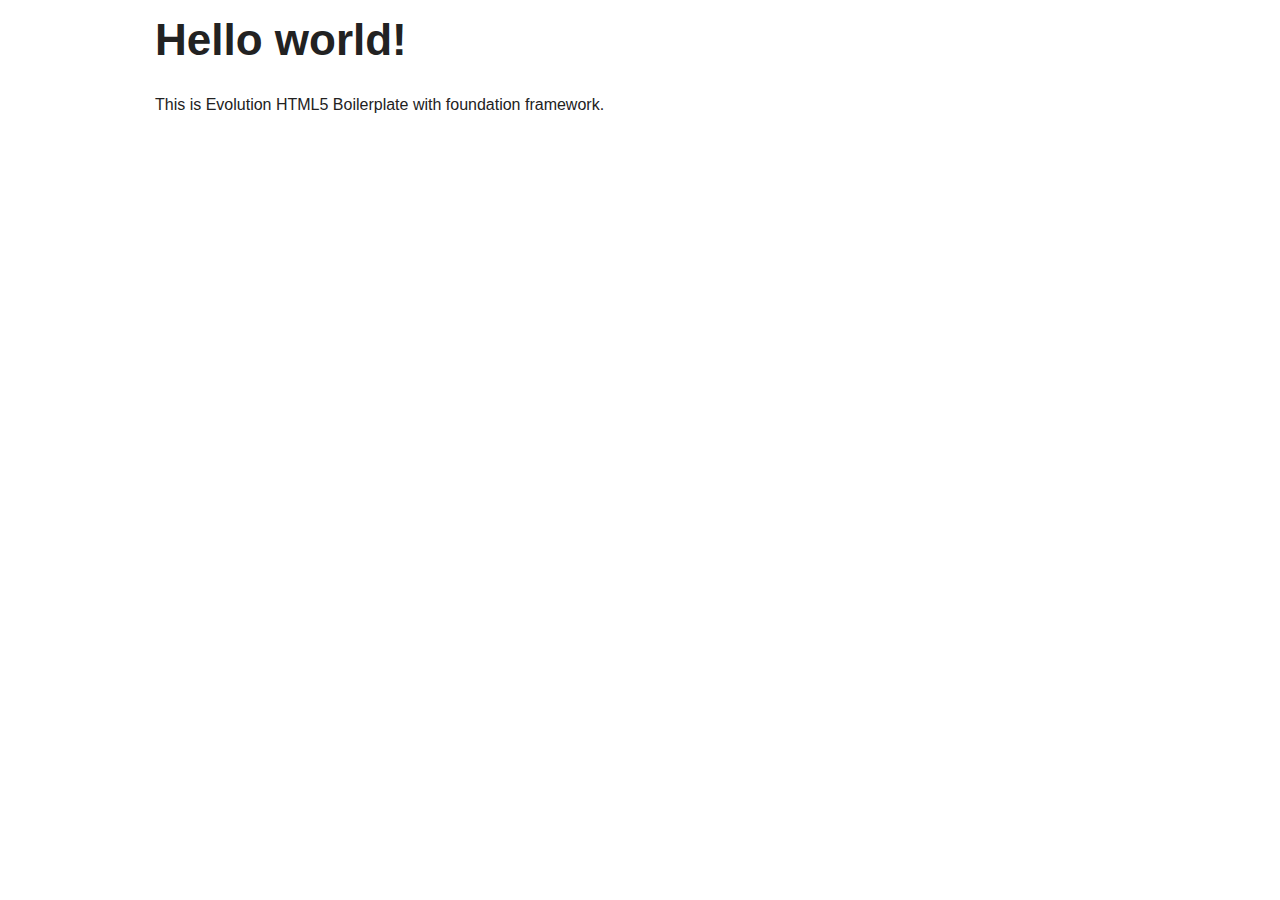
<file: evolution-boilerplate/index.html>
<!DOCTYPE html>
<!--[if lt IE 7]>      <html class="no-js lt-ie9 lt-ie8 lt-ie7"> <![endif]-->
<!--[if IE 7]>         <html class="no-js lt-ie9 lt-ie8"> <![endif]-->
<!--[if IE 8]>         <html class="no-js lt-ie9"> <![endif]-->
<!--[if gt IE 8]><!--> <html class="no-js"> <!--<![endif]-->
    <head>
        <meta charset="utf-8">
        <meta http-equiv="X-UA-Compatible" content="IE=edge">
        <title>Evolution Boilerplate</title>
        <meta name="description" content="">
        <meta name="viewport" content="width=device-width, initial-scale=1">

        <!-- Place favicon.ico and apple-touch-icon.png in the root directory -->

        <link rel="stylesheet" href="css/normalize.css">
        <link rel="stylesheet" href="css/foundation.css">
        <link rel="stylesheet" href="css/main.css">
        <script src="js/vendor/modernizr-2.6.2.min.js"></script>
    </head>
    <body>
        <!--[if lt IE 7]>
            <p class="browsehappy">You are using an <strong>outdated</strong> browser. Please <a href="http://browsehappy.com/">upgrade your browser</a> to improve your experience.</p>
        <![endif]-->

        <!-- Add your site or application content here -->
        <div class="row">
        	<div class="large-12 columns">
	        	<h1>Hello world!</h1>
	        	<p>This is Evolution HTML5 Boilerplate with foundation framework.</p>
        	</div>
        </div>

        <script src="//ajax.googleapis.com/ajax/libs/jquery/1.10.2/jquery.min.js"></script>
        <script>window.jQuery || document.write('<script src="js/vendor/jquery-1.10.2.min.js"><\/script>')</script>
        <script src="js/plugins.js"></script>
        <script src="js/main.js"></script>

		<script src="js/foundation.min.js"></script>
  		<!--
  		<script src="js/foundation/foundation.js"></script>
  		<script src="js/foundation/foundation.alerts.js"></script>
  		<script src="js/foundation/foundation.clearing.js"></script>
  		<script src="js/foundation/foundation.cookie.js"></script>
  		<script src="js/foundation/foundation.dropdown.js"></script>
  		<script src="js/foundation/foundation.forms.js"></script>
  		<script src="js/foundation/foundation.joyride.js"></script>
  		<script src="js/foundation/foundation.magellan.js"></script>
  		<script src="js/foundation/foundation.orbit.js"></script>
  		<script src="js/foundation/foundation.reveal.js"></script>
  		<script src="js/foundation/foundation.section.js"></script>
  		<script src="js/foundation/foundation.tooltips.js"></script>
  		<script src="js/foundation/foundation.topbar.js"></script>
  		<script src="js/foundation/foundation.interchange.js"></script>
  		<script src="js/foundation/foundation.placeholder.js"></script>
  		<script src="js/foundation/foundation.abide.js"></script>
  		-->
  
		<script>
			$(document).foundation();
		</script>

        <!-- Google Analytics: change UA-XXXXX-X to be your site's ID. -->
        <script>
            (function(b,o,i,l,e,r){b.GoogleAnalyticsObject=l;b[l]||(b[l]=
            function(){(b[l].q=b[l].q||[]).push(arguments)});b[l].l=+new Date;
            e=o.createElement(i);r=o.getElementsByTagName(i)[0];
            e.src='//www.google-analytics.com/analytics.js';
            r.parentNode.insertBefore(e,r)}(window,document,'script','ga'));
            ga('create','UA-XXXXX-X');ga('send','pageview');
        </script>
    </body>
</html>
</file>
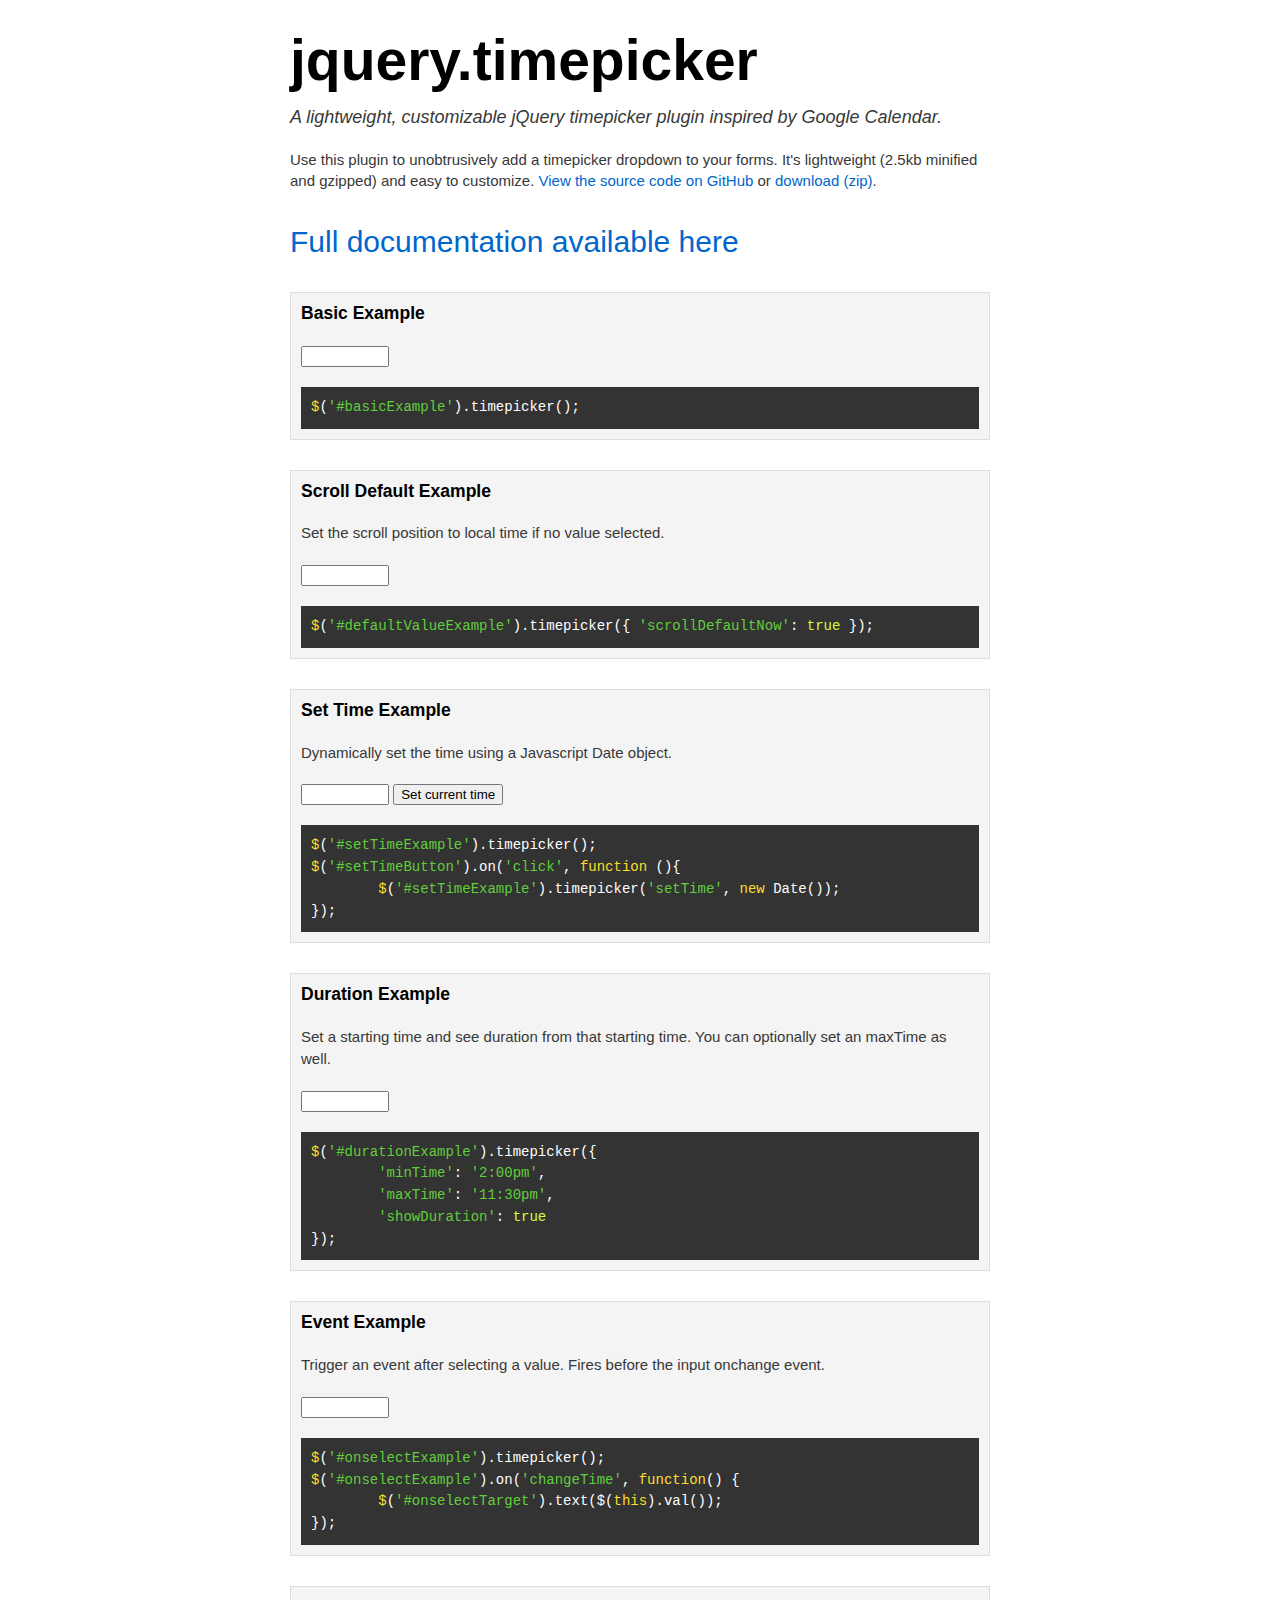
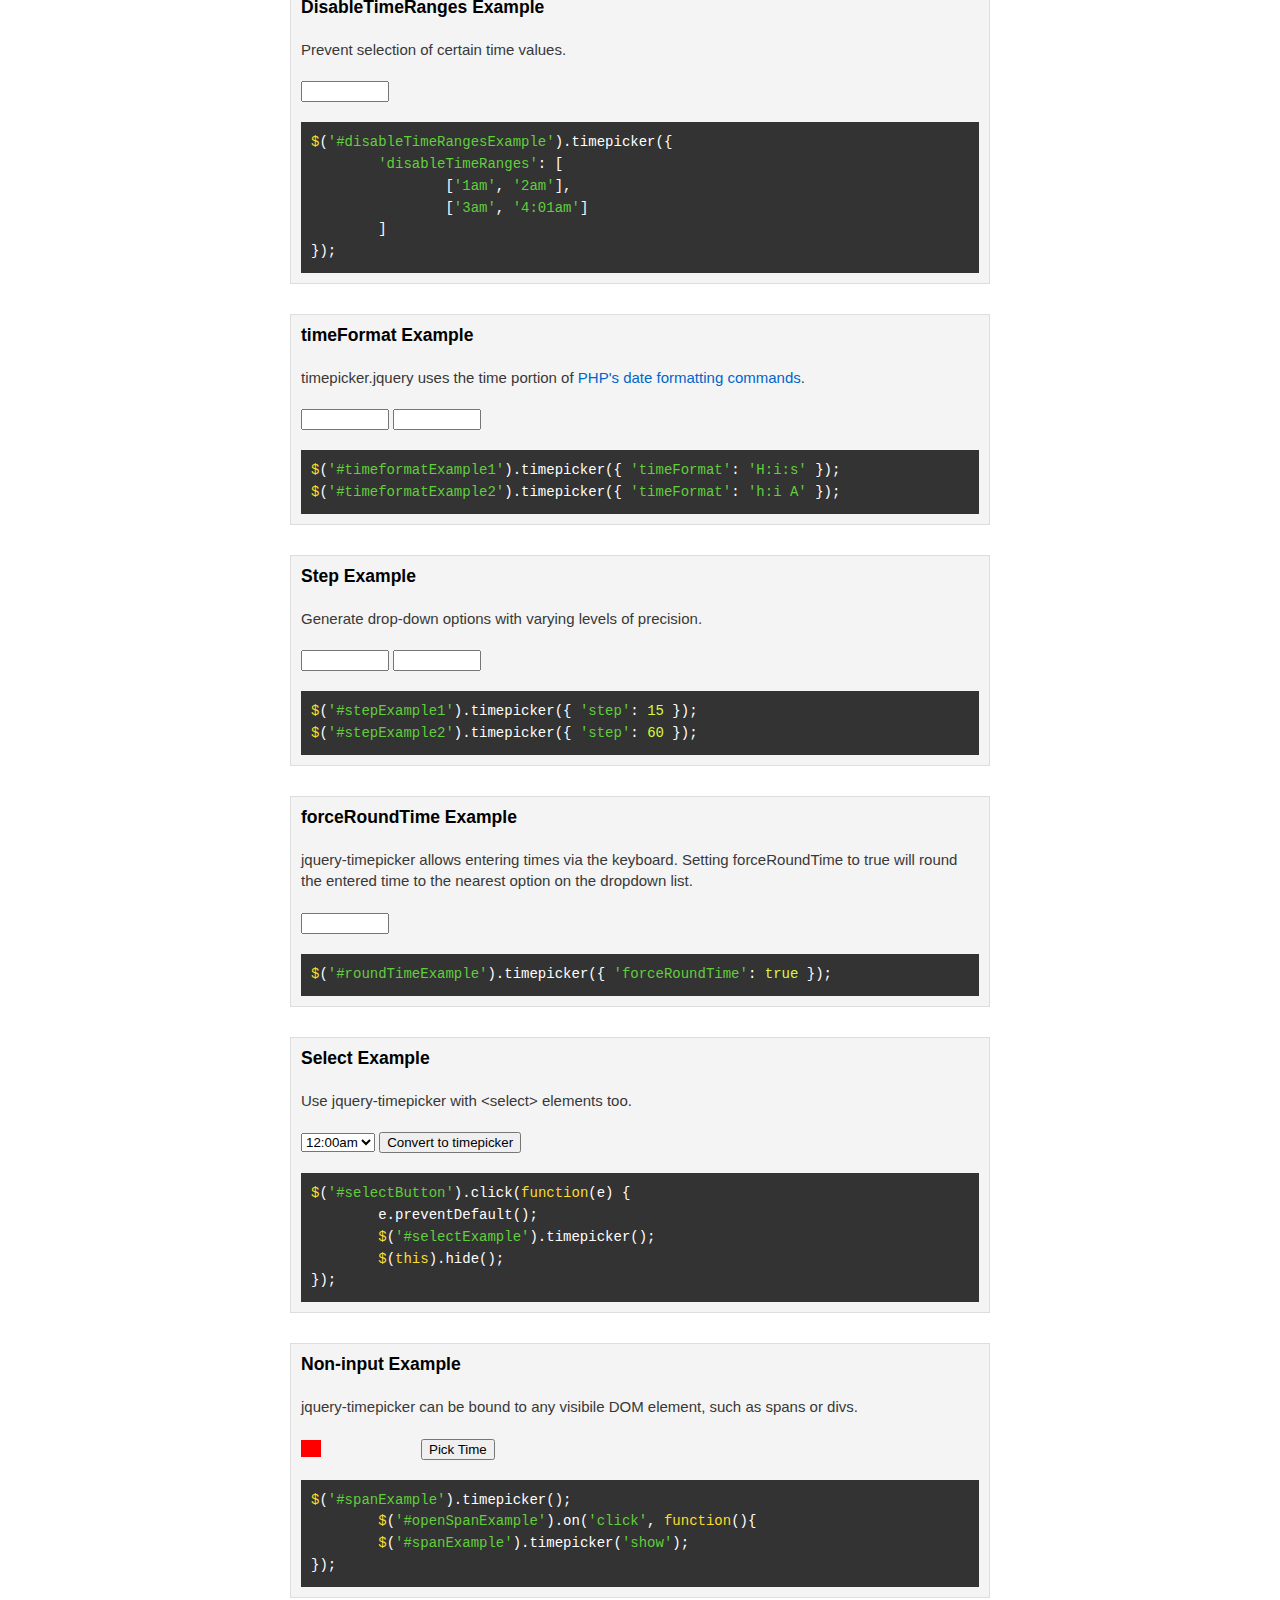
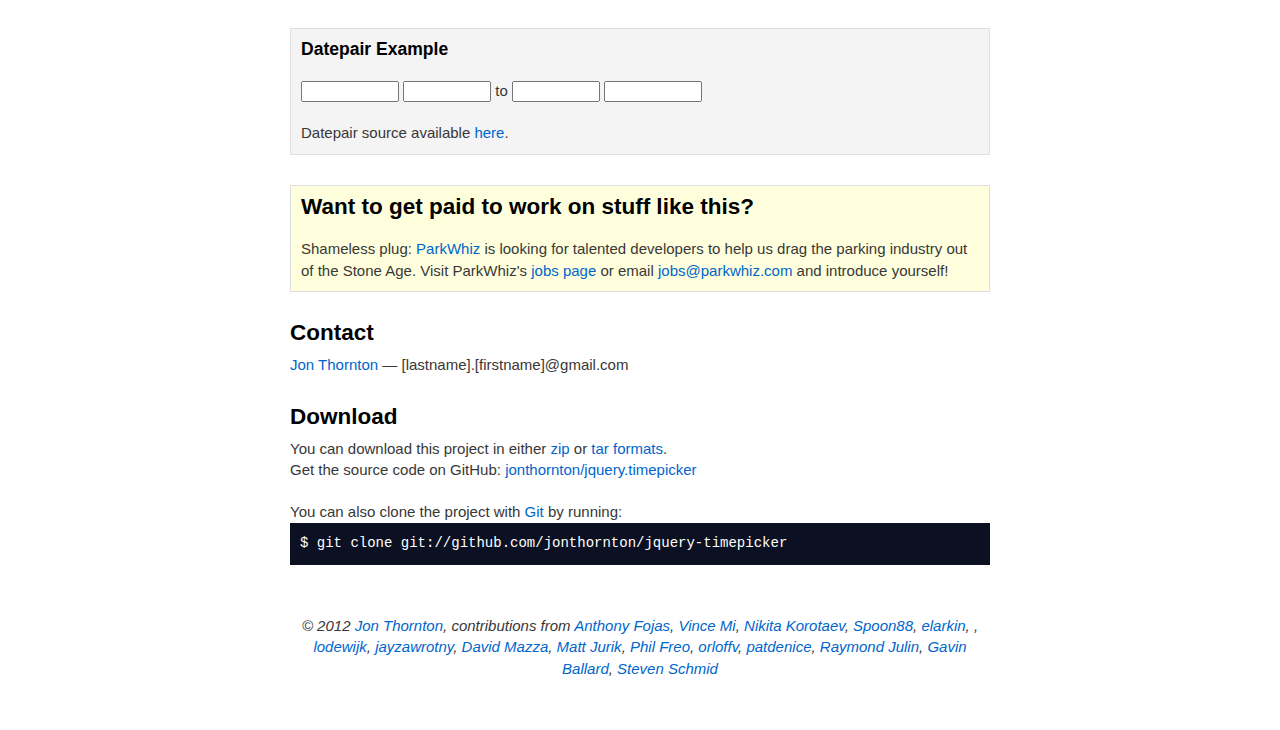
<file: cross-platform/js/timepicker/index.html>
<!DOCTYPE html>
<html>
<head>
  <meta charset='utf-8'>

  <title>Timepicker for jQuery &ndash; Demos and Documentation</title>
  <meta name="description" content="A lightweight, customizable jQuery timepicker plugin inspired by Google Calendar. Add a user-friendly timepicker dropdown to your app in minutes." />
  <script type="text/javascript" src="https://ajax.googleapis.com/ajax/libs/jquery/1.9.0/jquery.min.js"></script>

  <script type="text/javascript" src="jquery.timepicker.js"></script>
  <link rel="stylesheet" type="text/css" href="jquery.timepicker.css" />

  <script type="text/javascript" src="lib/base.js"></script>
  <link rel="stylesheet" type="text/css" href="lib/base.css" />

</head>

<body>

  <div id="container">


	<h1><a href="https://github.com/jonthornton/jquery-timepicker">jquery.timepicker</a></h1>
	<div class="description">
	  A lightweight, customizable jQuery timepicker plugin inspired by Google Calendar.
	</div>

	<p>Use this plugin to unobtrusively add a timepicker dropdown to your forms. It's lightweight (2.5kb minified and gzipped) and easy to customize.
	  <a href="https://github.com/jonthornton/jquery-timepicker">View the source code on GitHub</a> or <a href="https://github.com/jonthornton/jquery-timepicker/zipball/master">download (zip)</a>.
	</p>

	<p><a href="https://github.com/jonthornton/jquery-timepicker#timepicker-plugin-for-jquery" class="big">Full documentation available here</a></p>

	<div class="example">
		<script>
		  $(function() {
			$('#basicExample').timepicker();
		  });
		</script>

		<h3>Basic Example</h3>
		<p><input id="basicExample" type="text" class="time" /></p>

		<pre class="code" data-language="javascript">$('#basicExample').timepicker();</pre>
	</div>





	<div class="example">
		<script>
		  $(function() {
			$('#defaultValueExample').timepicker({ 'scrollDefaultNow': true });
		  });
		</script>

		<h3>Scroll Default Example</h3>
		<p>Set the scroll position to local time if no value selected.</p>
		<p><input id="defaultValueExample" type="text" class="time" /></p>

		<pre class="code" data-language="javascript">$('#defaultValueExample').timepicker({ 'scrollDefaultNow': true });</pre>
	</div>





	<div class="example">
		<script>
		  $(function() {
			$('#setTimeExample').timepicker();
		  	$('#setTimeButton').on('click', function (){
		  	  $('#setTimeExample').timepicker('setTime', new Date());
		  	});
		  });
		</script>

		<h3>Set Time Example</h3>
		<p>Dynamically set the time using a Javascript Date object.</p>
		<p>
			<input id="setTimeExample" type="text" class="time" />
			<button id="setTimeButton">Set current time</button>
		</p>

		<pre class="code" data-language="javascript">$('#setTimeExample').timepicker();
$('#setTimeButton').on('click', function (){
	$('#setTimeExample').timepicker('setTime', new Date());
});</pre>
	</div>





	<div class="example">
		<script>
		  $(function() {
			$('#durationExample').timepicker({ 'minTime': '2:00pm', 'maxTime': '11:30pm', 'showDuration': true });
		  });
		</script>

		<h3>Duration Example</h3>
		<p>Set a starting time and see duration from that starting time. You can optionally set an maxTime as well.</p>
		<p><input id="durationExample" type="text" class="time" /></p>

		<pre class="code" data-language="javascript">$('#durationExample').timepicker({
	'minTime': '2:00pm',
	'maxTime': '11:30pm',
	'showDuration': true
});</pre>
	</div>




	<div class="example">
		<script>
		  $(function() {
			$('#onselectExample').timepicker();
			$('#onselectExample').on('changeTime', function() {
				$('#onselectTarget').text($(this).val());
			});
		  });
		</script>

		<h3>Event Example</h3>
		<p>Trigger an event after selecting a value. Fires before the input onchange event.</p>
		<p>
		  <input id="onselectExample" type="text" class="time" />
		  <span id="onselectTarget" style="margin-left: 30px;"></span>
		</p>

		<pre class="code" data-language="javascript">$('#onselectExample').timepicker();
$('#onselectExample').on('changeTime', function() {
	$('#onselectTarget').text($(this).val());
});</pre>
	</div>





	<div class="example">
		<script>
		  $(function() {
			$('#disableTimeRangesExample').timepicker({ 'disableTimeRanges': [['1am', '2am'], ['3am', '4:01am']] });
		  });
		</script>

		<h3>DisableTimeRanges Example</h3>
		<p>Prevent selection of certain time values.</p>
		<p><input id="disableTimeRangesExample" type="text" class="time" /></p>

		<pre class="code" data-language="javascript">$('#disableTimeRangesExample').timepicker({
	'disableTimeRanges': [
		['1am', '2am'],
		['3am', '4:01am']
	]
});</pre>
	</div>





	<div class="example">
		<script>
		  $(function() {
			$('#timeformatExample1').timepicker({ 'timeFormat': 'H:i:s' });
			$('#timeformatExample2').timepicker({ 'timeFormat': 'h:i A' });
		  });
		</script>

		<h3>timeFormat Example</h3>
		<p>timepicker.jquery uses the time portion of <a href="http://php.net/manual/en/function.date.php">PHP's date formatting commands</a>.</p>
		<p><input id="timeformatExample1" type="text" class="time" /> <input id="timeformatExample2" type="text" class="time" /></p>

		<pre class="code" data-language="javascript">$('#timeformatExample1').timepicker({ 'timeFormat': 'H:i:s' });
$('#timeformatExample2').timepicker({ 'timeFormat': 'h:i A' });</pre>
	</div>





	<div class="example">
		<script>
		  $(function() {
			$('#stepExample1').timepicker({ 'step': 15 });
			$('#stepExample2').timepicker({ 'step': 60 });
		  });
		</script>

		<h3>Step Example</h3>
		<p>Generate drop-down options with varying levels of precision.</p>
		<p><input id="stepExample1" type="text" class="time" /> <input id="stepExample2" type="text" class="time" /></p>

		<pre class="code" data-language="javascript">$('#stepExample1').timepicker({ 'step': 15 });
$('#stepExample2').timepicker({ 'step': 60 });</pre>
	</div>




	<div class="example">
		<script>
		  $(function() {
			$('#roundTimeExample').timepicker({ 'forceRoundTime': true });
		  });
		</script>

		<h3>forceRoundTime Example</h3>
		<p>jquery-timepicker allows entering times via the keyboard. Setting forceRoundTime to true will
			round the entered time to the nearest option on the dropdown list.</p>
		<p><input id="roundTimeExample" type="text" class="time" /> </p>

		<pre class="code" data-language="javascript">$('#roundTimeExample').timepicker({ 'forceRoundTime': true });</pre>
	</div>





	<div class="example">
		<script>
		  $(function() {
			$('#selectButton').click(function(e) {
			  e.preventDefault();
			  $('#selectExample').timepicker();
			  $(this).hide();
			});
		  });
		</script>

		<h3>Select Example</h3>
		<p>Use jquery-timepicker with &lt;select&gt; elements too.</p>
		<p><select id="selectExample" class="time">
				<option value="12:00am">12:00am</option>
				<option value="1:00am">1:00am</option>
				<option value="2:00am">2:00am</option>
				<option value="3:00am">3:00am</option>
				<option value="4:00am">4:00am</option>
				<option value="5:00am">5:00am</option>
				<option value="6:00am">6:00am</option>
				<option value="7:00am">7:00am</option>
				<option value="8:00am">8:00am</option>
				<option value="9:00am">9:00am</option>
				<option value="10:00am">10:00am</option>
				<option value="11:00am">11:00am</option>
				<option value="12:00pm">12:00pm</option>
				<option value="1:00pm">1:00pm</option>
				<option value="2:00pm">2:00pm</option>
				<option value="3:00pm">3:00pm</option>
				<option value="4:00pm">4:00pm</option>
				<option value="5:00pm">5:00pm</option>
				<option value="6:00pm">6:00pm</option>
				<option value="7:00pm">7:00pm</option>
				<option value="8:00pm">8:00pm</option>
				<option value="9:00pm">9:00pm</option>
				<option value="10:00pm">10:00pm</option>
				<option value="11:00pm">11:00pm</option>
			</select> <button id="selectButton">Convert to timepicker</button></p>

		<pre class="code" data-language="javascript">$('#selectButton').click(function(e) {
	e.preventDefault();
	$('#selectExample').timepicker();
	$(this).hide();
});</pre>
	</div>




	<div class="example">
		<script>
		  $(function() {
			$('#spanExample').timepicker();
			$('#openSpanExample').on('click', function(){
			  $('#spanExample').timepicker('show');
			});
		  });
		</script>

		<h3>Non-input Example</h3>
		<p>jquery-timepicker can be bound to any visibile DOM element, such as spans or divs.</p>
		<p><span id="spanExample" style="background:#f00; padding:0 10px; margin-right:100px;"></span> <button id="openSpanExample">Pick Time</button> </p>

		<pre class="code" data-language="javascript">$('#spanExample').timepicker();
	$('#openSpanExample').on('click', function(){
	$('#spanExample').timepicker('show');
});</pre>
	</div>





	<div class="example">
		<script src="lib/datepair.js"></script>
		<h3>Datepair Example</h3>

		<p class="datepair" data-language="javascript">
			<input type="text" class="date start" />
			<input type="text" class="time start" /> to
			<input type="text" class="time end" />
			<input type="text" class="date end" />
		</p>

		<p>Datepair source available <a href="http://jonthornton.github.com/jquery-timepicker/lib/datepair.js">here</a>.</p>
	</div>


	<div class="example" style="background: #ffd;">
		<h2>Want to get paid to work on stuff like this?</h2>

		<p>Shameless plug: <a href="http://www.parkwhiz.com">ParkWhiz</a> is looking for talented developers
			to help us drag the parking industry out of the Stone Age. Visit ParkWhiz's
			<a href="http://www.parkwhiz.com/about/jobs/">jobs page</a> or email
			<a href="mailto:jobs@parkwhiz.com">jobs@parkwhiz.com</a> and introduce yourself!</p>
	</div>

	<h2>Contact</h2>
	<p><a href="http://jonthornton.com">Jon Thornton</a> &mdash; [lastname].[firstname]@gmail.com</p>


	<h2>Download</h2>
	<p>
	  You can download this project in either
	  <a href="https://github.com/jonthornton/jquery-timepicker/zipball/master">zip</a> or
	  <a href="https://github.com/jonthornton/jquery-timepicker/tarball/master">tar formats</a>. <br />
	  Get the source code on GitHub: <a href="https://github.com/jonthornton/jquery-timepicker">jonthornton/jquery.timepicker</a>
	</p>
	<div class="p">You can also clone the project with <a href="http://git-scm.com">Git</a>
	  by running:
	  <pre>$ git clone git://github.com/jonthornton/jquery-timepicker</pre>
	</div>

	<div class="footer">
	  &copy; 2012 <a href="http://jonthornton.com">Jon Thornton</a>, contributions from
	  	<a href="https://github.com/fojas">Anthony Fojas</a>, <a href="https://github.com/vinc3m1">Vince Mi</a>,
	  	<a href="https://github.com/websirnik">Nikita Korotaev</a>, <a href="https://github.com/Spoon88">Spoon88</a>,
	  	<a href="https://github.com/elarkin">elarkin</a>, , <a href="https://github.com/lodewijk">lodewijk</a>,
	  	<a href="https://github.com/jayzawrotny">jayzawrotny</a>, <a href="https://github.com/dmzza">David Mazza</a>,
	  	<a href="https://github.com/exabytes18">Matt Jurik</a>, <a href="https://github.com/philfreo">Phil Freo</a>,
		<a href="https://github.com/orloffv">orloffv</a>, <a href="https://github.com/patdenice">patdenice</a>,
		<a href="https://github.com/nervetattoo">Raymond Julin</a>, <a href="https://github.com/gavinballard">Gavin Ballard</a>,
		<a href="https://github.com/stevschmid">Steven Schmid</a>
	</div>

  </div>

<script type="text/javascript">

  var _gaq = _gaq || [];
  _gaq.push(['_setAccount', 'UA-15605525-1']);
  _gaq.push(['_trackPageview']);

  (function() {
	var ga = document.createElement('script'); ga.type = 'text/javascript'; ga.async = true;
	ga.src = ('https:' == document.location.protocol ? 'https://ssl' : 'http://www') + '.google-analytics.com/ga.js';
	var s = document.getElementsByTagName('script')[0]; s.parentNode.insertBefore(ga, s);
  })();

</script>

</body>
</html>
</file>
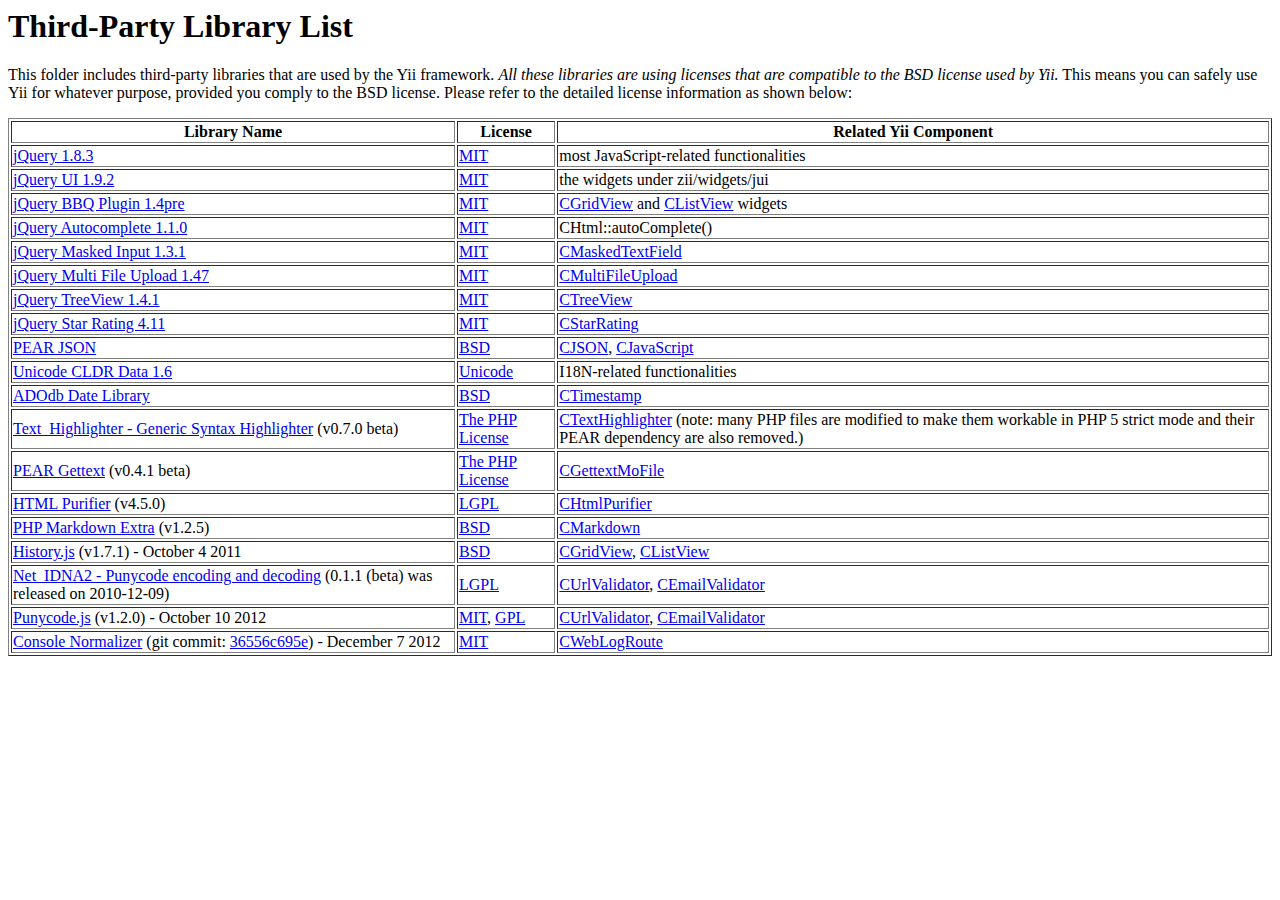
<file: cross-platform/framework/vendors/README.html>
<html>
<head>
<title>Third-Party Library List</title>
</head>

<body>
<h1>Third-Party Library List</h1>
<p>
This folder includes third-party libraries that are used by the Yii framework.
<em>All these libraries are using licenses that are compatible to the BSD license used by Yii.</em>
This means you can safely use Yii for whatever purpose, provided you comply to the BSD license.
Please refer to the detailed license information as shown below:
</p>
<table border="1">
<tr>
  <th>Library Name</th>
  <th>License</th>
  <th>Related Yii Component</th>
</tr>

<tr>
  <td><a href="http://jquery.com">jQuery 1.8.3</a></td>
  <td><a href="jquery/LICENSE.txt">MIT</a></td>
  <td>most JavaScript-related functionalities</td>
</tr>
<tr>
  <td><a href="http://www.jqueryui.com">jQuery UI 1.9.2</a></td>
  <td><a href="jqueryui/MIT-LICENSE.txt">MIT</a></td>
  <td>the widgets under zii/widgets/jui</td>
</tr>
<tr>
  <td><a href="http://benalman.com/projects/jquery-bbq-plugin/">jQuery BBQ Plugin 1.4pre</a></td>
  <td><a href="bbq/LICENSE.txt">MIT</a></td>
  <td><a href="http://www.yiiframework.com/doc/api/1.1/CGridView">CGridView</a> and <a href="http://www.yiiframework.com/doc/api/1.1/CListView">CListView</a> widgets</td>
</tr>
<tr>
  <td><a href="http://bassistance.de/jquery-plugins/jquery-plugin-autocomplete/">jQuery Autocomplete 1.1.0</a></td>
  <td><a href="jquery/autocomplete/LICENSE.txt">MIT</a></td>
  <td>CHtml::autoComplete()</td>
</tr>
<tr>
  <td><a href="http://digitalbush.com/projects/masked-input-plugin">jQuery Masked Input 1.3.1</a></td>
  <td><a href="jquery/maskedinput/LICENSE.txt">MIT</a></td>
  <td><a href="http://www.yiiframework.com/doc/api/1.1/CMaskedTextField">CMaskedTextField</a></td>
</tr>
<tr>
  <td><a href="http://www.fyneworks.com/jquery/multiple-file-upload/">jQuery Multi File Upload 1.47</a></td>
  <td><a href="http://www.fyneworks.com/jquery/multiple-file-upload/#tab-License">MIT</a></td>
  <td><a href="http://www.yiiframework.com/doc/api/1.1/CMultiFileUpload">CMultiFileUpload</a></td>
</tr>
<tr>
  <td><a href="http://bassistance.de/jquery-plugins/jquery-plugin-treeview/">jQuery TreeView 1.4.1</a></td>
  <td><a href="jquery/autocomplete/LICENSE.txt">MIT</a></td>
  <td><a href="http://www.yiiframework.com/doc/api/1.1/CTreeView">CTreeView</a></td>
</tr>
<tr>
  <td><a href="http://www.fyneworks.com/jquery/star-rating/">jQuery Star Rating 4.11</a></td>
  <td><a href="http://www.opensource.org/licenses/mit-license.php">MIT</a></td>
  <td><a href="http://www.yiiframework.com/doc/api/1.1/CStarRating">CStarRating</a></td>
</tr>
<tr>
  <td><a href="http://pear.php.net/pepr/pepr-proposal-show.php?id=198">PEAR JSON</a></td>
  <td><a href="json/LICENSE.txt">BSD</a></td>
  <td><a href="http://www.yiiframework.com/doc/api/1.1/CJSON">CJSON</a>, <a href="http://www.yiiframework.com/doc/api/1.1/CJavaScript">CJavaScript</a></td>
</tr>
<tr>
  <td><a href="http://www.unicode.org/cldr/">Unicode CLDR Data 1.6</a></td>
  <td><a href="cldr/LICENSE.txt">Unicode</a></td>
  <td>I18N-related functionalities</td>
</tr>
<tr>
  <td><a href="http://phplens.com/phpeverywhere/">ADOdb Date Library</a></td>
  <td><a href="adodb/LICENSE.txt">BSD</a></td>
  <td><a href="http://www.yiiframework.com/doc/api/1.1/CTimestamp">CTimestamp</a></td>
</tr>
<tr>
  <td><a href="http://pear.php.net/package/Text_Highlighter/">Text_Highlighter - Generic Syntax Highlighter</a> (v0.7.0 beta)</td>
  <td><a href="http://www.php.net/license/3_01.txt">The PHP License</a></td>
  <td><a href="http://www.yiiframework.com/doc/api/1.1/CTextHighlighter">CTextHighlighter</a> (note: many PHP files are modified to make them workable in PHP 5 strict mode and their PEAR dependency are also removed.) </td>
</tr>
<tr>
  <td><a href="http://pear.php.net/package/File_Gettext/">PEAR Gettext</a> (v0.4.1 beta)</td>
  <td><a href="gettext/LICENSE.txt">The PHP License</a></td>
  <td><a href="http://www.yiiframework.com/doc/api/1.1/CGettextMoFile">CGettextMoFile</a></td>
</tr>
<tr>
  <td><a href="http://htmlpurifier.org/">HTML Purifier</a> (v4.5.0)</td>
  <td><a href="htmlpurifier/LICENSE.txt">LGPL</a></td>
  <td><a href="http://www.yiiframework.com/doc/api/1.1/CHtmlPurifier">CHtmlPurifier</a></td>
</tr>
<tr>
  <td><a href="http://michelf.com/projects/php-markdown/">PHP Markdown Extra</a> (v1.2.5)</td>
  <td><a href="markdown/LICENSE.txt">BSD</a></td>
  <td><a href="http://www.yiiframework.com/doc/api/1.1/CMarkdown">CMarkdown</a></td>
</tr>
<tr>
  <td><a href="https://github.com/balupton/history.js/">History.js</a> (v1.7.1) - October 4 2011</td>
  <td><a href="history/license.txt">BSD</a></td>
  <td><a href="http://www.yiiframework.com/doc/api/1.1/CGridView">CGridView</a>, <a href="http://www.yiiframework.com/doc/api/1.1/CGridView">CListView</a></td>
</tr>
<tr>
  <td><a href="http://pear.php.net/package/Net_IDNA2/">Net_IDNA2 - Punycode encoding and decoding</a> (0.1.1 (beta) was released on 2010-12-09)</td>
  <td><a href="Net_IDNA2/LICENCE">LGPL</a></td>
  <td><a href="http://www.yiiframework.com/doc/api/1.1/CUrlValidator">CUrlValidator</a>, <a href="http://www.yiiframework.com/doc/api/1.1/CEmailValidator">CEmailValidator</a></td>
</tr>
<tr>
  <td><a href="https://github.com/bestiejs/punycode.js">Punycode.js</a> (v1.2.0) - October 10 2012</td>
  <td><a href="punycode/LICENSE-MIT.txt">MIT</a>, <a href="punycode/LICENSE-GPL.txt">GPL</a></td>
  <td><a href="http://www.yiiframework.com/doc/api/1.1/CUrlValidator">CUrlValidator</a>, <a href="http://www.yiiframework.com/doc/api/1.1/CEmailValidator">CEmailValidator</a></td>
</tr>
<tr>
  <td><a href="https://github.com/Zenovations/console-normalizer">Console Normalizer</a> (git commit: <a href="https://github.com/Zenovations/console-normalizer/commit/36556c695ec1a741e1e2c0f99f17d1639169bb82">36556c695e</a>) - December 7 2012</td>
  <td><a href="console-normalizer/README.md">MIT</a></td>
  <td><a href="http://www.yiiframework.com/doc/api/1.1/CWebLogRoute">CWebLogRoute</a></td>
</tr>
</table>

</body>
</html>
</file>
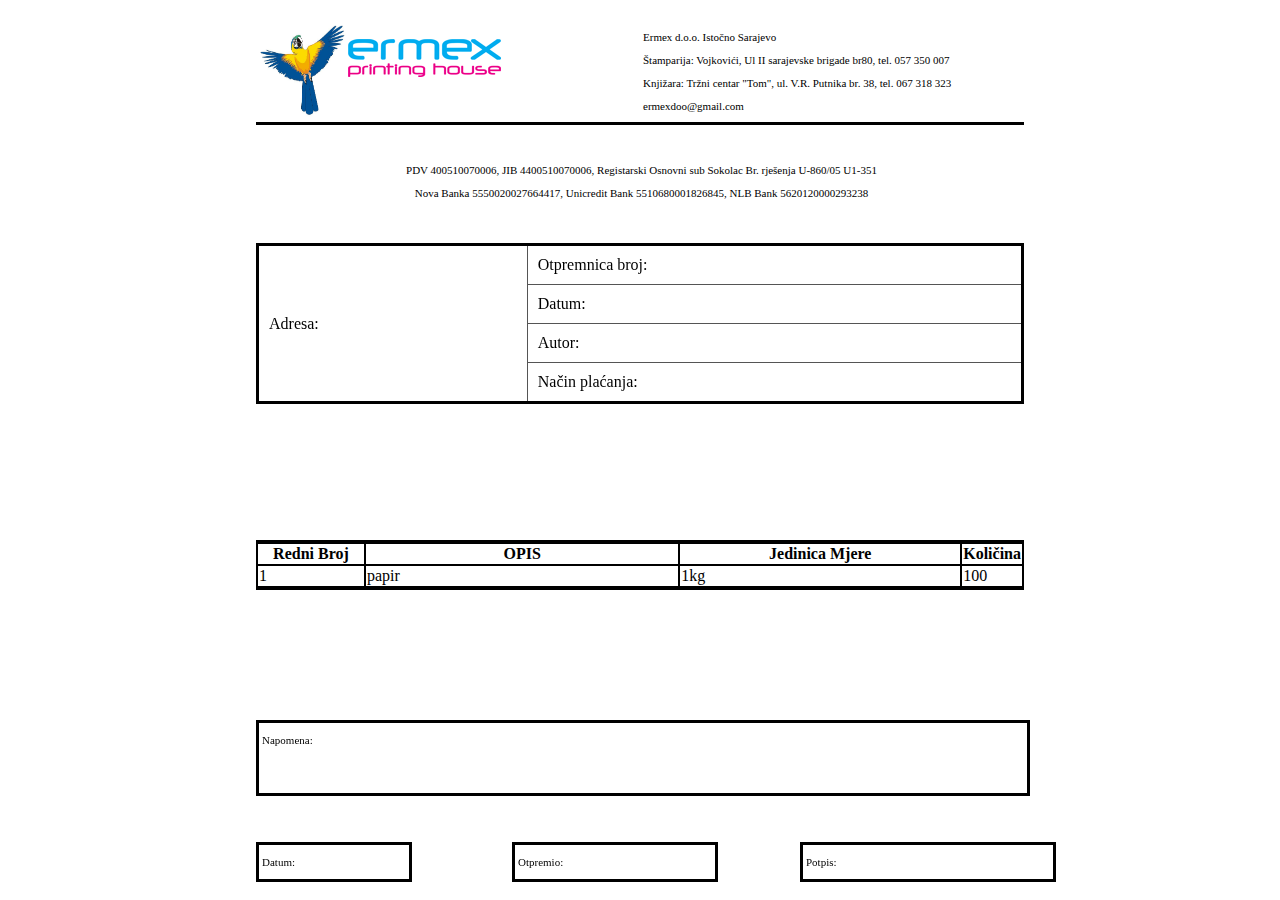
<file: cross-platform/protected/views/otpremnice-print/otpremnicaBezCijene.html>
<!DOCTYPE html>
<html>
<head>
    <link rel="stylesheet" type="text/css" href="css-otpremnice/main.css">
    <meta http-equiv="Content-Type" content="text/html; charset=utf-8" />
    
    <title>Otpremnica bez cijene</title>
</head>
<body>

        <div id="wrapper">

            <div class="header">

                        <div class="logo-pict">
                            <img src="img/papagaj.jpg" width="100" height="100">
                        </div>

                        <div class="logo">
                            <img src="img/ermex.png">
                        </div>

                        <div class="heder-text">
                            <p>Ermex d.o.o. Istočno Sarajevo</p>
                            <p> Štamparija: Vojkovići, Ul II sarajevske brigade br80, tel. 057 350 007 </p>
                            <p>Knjižara: Tržni centar "Tom", ul. V.R. Putnika br. 38, tel. 067 318 323</p>
                            <p>ermexdoo@gmail.com</p>
                        </div>

            </div>
           


            <div class="under-line"> 
                <p>PDV 400510070006, JIB 4400510070006, Registarski Osnovni sub Sokolac Br. rješenja U-860/05 U1-351</p>
                <p>Nova Banka 5550020027664417, Unicredit Bank 5510680001826845, NLB Bank 5620120000293238</p>
            </div>


				<!--start tabele-->
				<table class="tg-table-plain">
  <tr>
    <th colspan="2" rowspan="4">Adresa:</th>
    <th colspan="3">Otpremnica broj:</th>
  </tr>
  <tr class="tg-even">
    <td colspan="3">Datum:</td>
  </tr>
  <tr>
    <td colspan="3">Autor:</td>
  </tr>
  <tr class="tg-even">
    <td colspan="3">Način plaćanja:</td>
  </tr>
</table>
				<!--end tabele-->

<!--old tabel

            <div class="big-square">


                    <div class="for">
                            <p>Univerzitet u Istočnom Sarajevo</p>
                            <p>Elektrotehnički fakultet</p>
                            <p>Istocno Sarajevo</p>
                            <p>Vuka Karadzica 30</p>
                            <p>065/123-456</p>
                    </div>

                    <div class="delivery-no">
                            <p>Otpremnica broj:</p>
                    </div>


                    <div class="date">
                        <p>Datum:</p>
                    </div>

                    <div class="autor">
                        <p>Autor:</p>
                    </div>


                    <div class="paing-system">
                        <p>Način plaćanja:</p>
                    </div>

            </div>
           -->
            <div class="second-table">
            	
				<table border="1" class="table2">
				  	 <tr>
				    		<th class="br">Redni Broj</th>
				    		<th class="opis">OPIS</th>
				    		<th class="jedinica-mjere">Jedinica Mjere</th>
				    		<th class="kolicina">Količina</th>
				 	 </tr>
				  
				  		<tr>
				    		<td>1</td>
				    		<td>papir</td>
				    		<td>1kg</td>
				    		<td>100</td>
						</tr>
			
					</table>
			</div>
			
			
			

			<div class="annotation">
				<p>Napomena:</p>
				
			</div>
			

			<div class="date-1">
                        <p>Datum:</p>
                    </div>

                    <div class="autor-1">
                        <p>Otpremio:</p>
                    </div>


                    <div class="signature">
                        <p>Potpis:</p>
                    </div>




        </div>
</body>
</html>
</file>
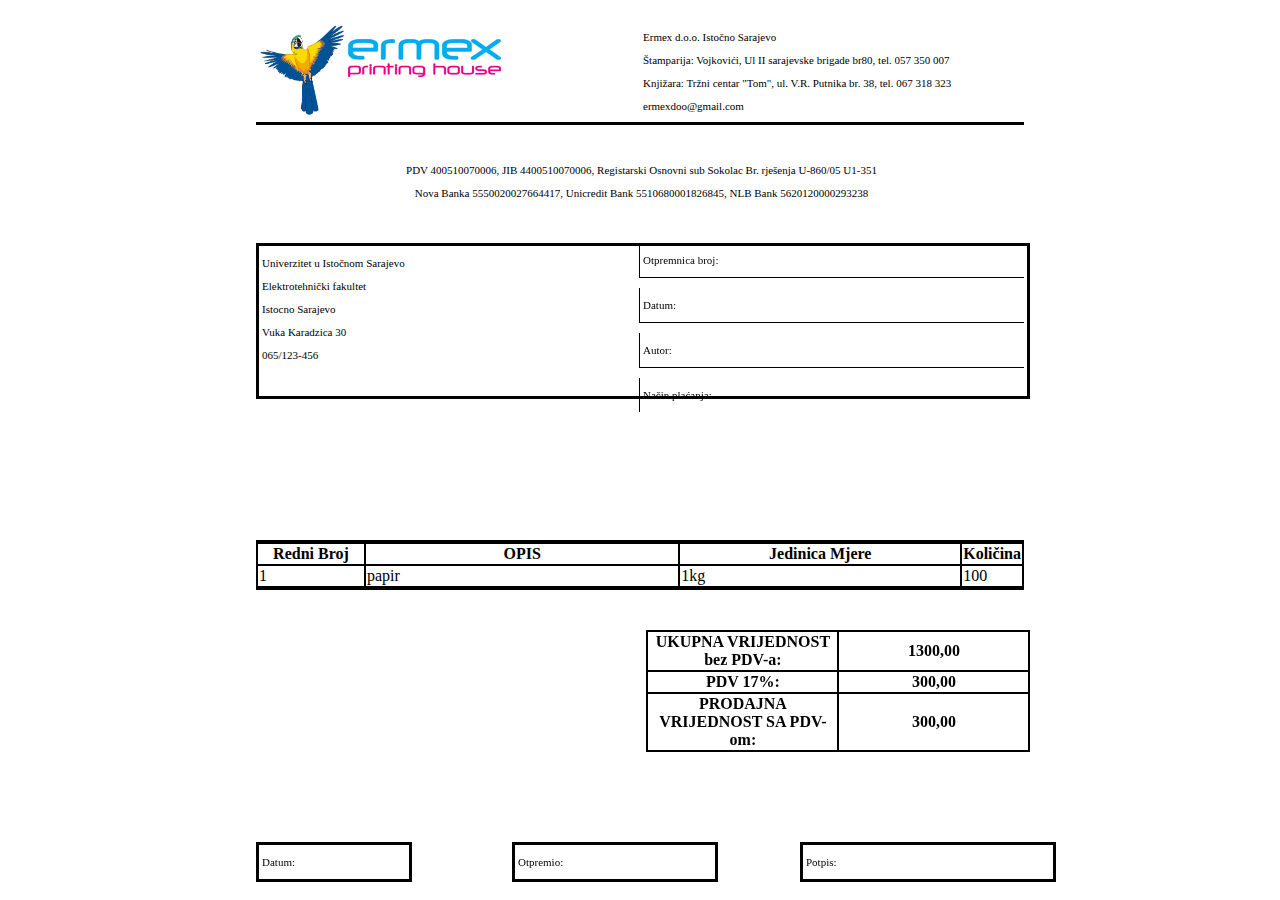
<file: cross-platform/protected/views/otpremnice-print/otpremnicaSaCijenom.html>
<!DOCTYPE html>
<html>
<head>
    <link rel="stylesheet" type="text/css" href="css-otpremnice/main.css">
    <meta http-equiv="Content-Type" content="text/html; charset=utf-8" />
    
    <title>Otpremnica bez cijene</title>
</head>
<body>

        <div id="wrapper">

            <div class="header">

                        <div class="logo-pict">
                            <img src="img/papagaj.jpg" width="100" height="100">
                        </div>

                        <div class="logo">
                            <img src="img/ermex.png">
                        </div>

                        <div class="heder-text">
                            <p>Ermex d.o.o. Istočno Sarajevo</p>
                            <p> Štamparija: Vojkovići, Ul II sarajevske brigade br80, tel. 057 350 007 </p>
                            <p>Knjižara: Tržni centar "Tom", ul. V.R. Putnika br. 38, tel. 067 318 323</p>
                            <p>ermexdoo@gmail.com</p>
                        </div>

            </div>
           


            <div class="under-line"> 
                <p>PDV 400510070006, JIB 4400510070006, Registarski Osnovni sub Sokolac Br. rješenja U-860/05 U1-351</p>
                <p>Nova Banka 5550020027664417, Unicredit Bank 5510680001826845, NLB Bank 5620120000293238</p>
            </div>


            <div class="big-square">

                    <div class="for">
                            <p>Univerzitet u Istočnom Sarajevo</p>
                            <p>Elektrotehnički fakultet</p>
                            <p>Istocno Sarajevo</p>
                            <p>Vuka Karadzica 30</p>
                            <p>065/123-456</p>
                    </div>

                    <div class="delivery-no">
                            <p>Otpremnica broj:</p>
                    </div>


                    <div class="date">
                        <p>Datum:</p>
                    </div>

                    <div class="autor">
                        <p>Autor:</p>
                    </div>


                    <div class="paing-system">
                        <p>Način plaćanja:</p>
                    </div>

            </div>
            
            <div class="second-table">
            	
				<table border="1" class="table2">
				  	 <tr>
				    		<th class="br">Redni Broj</th>
				    		<th class="opis">OPIS</th>
				    		<th class="jedinica-mjere">Jedinica Mjere</th>
				    		<th class="kolicina">Količina</th>
				 	 </tr>
				  
				  		<tr>
				    		<td>1</td>
				    		<td>papir</td>
				    		<td>1kg</td>
				    		<td>100</td>
						</tr>
			
					</table>
			</div>
			
			
			
			<div class="t-table">
            	
				<table border="1" class="table2-1">
				  	 <tr>
				    		<th class="br">UKUPNA VRIJEDNOST bez PDV-a:</th>
				    		<th class="opis">1300,00</th>
				    		
				 	 </tr>
				  
				  		<tr>
				  			<th class="opis">PDV 17%:</th>
				    		<th class="br">300,00</th>
						</tr>
			
						<tr>
							<th class="jedinica-mjere">PRODAJNA VRIJEDNOST SA PDV-om:</th>
				    		<th class="br">300,00</th>
						</tr>
			
					</table>
			</div>
			
			
			
<!-- napomena u otpremnica bez cijene
	
			<div class="annotation">
				<p>Napomena:</p>
				
			</div>
			
-->
			<div class="date-1">
                        <p>Datum:</p>
                    </div>

                    <div class="autor-1">
                        <p>Otpremio:</p>
                    </div>


                    <div class="signature">
                        <p>Potpis:</p>
                    </div>




        </div>
</body>
</html>
</file>
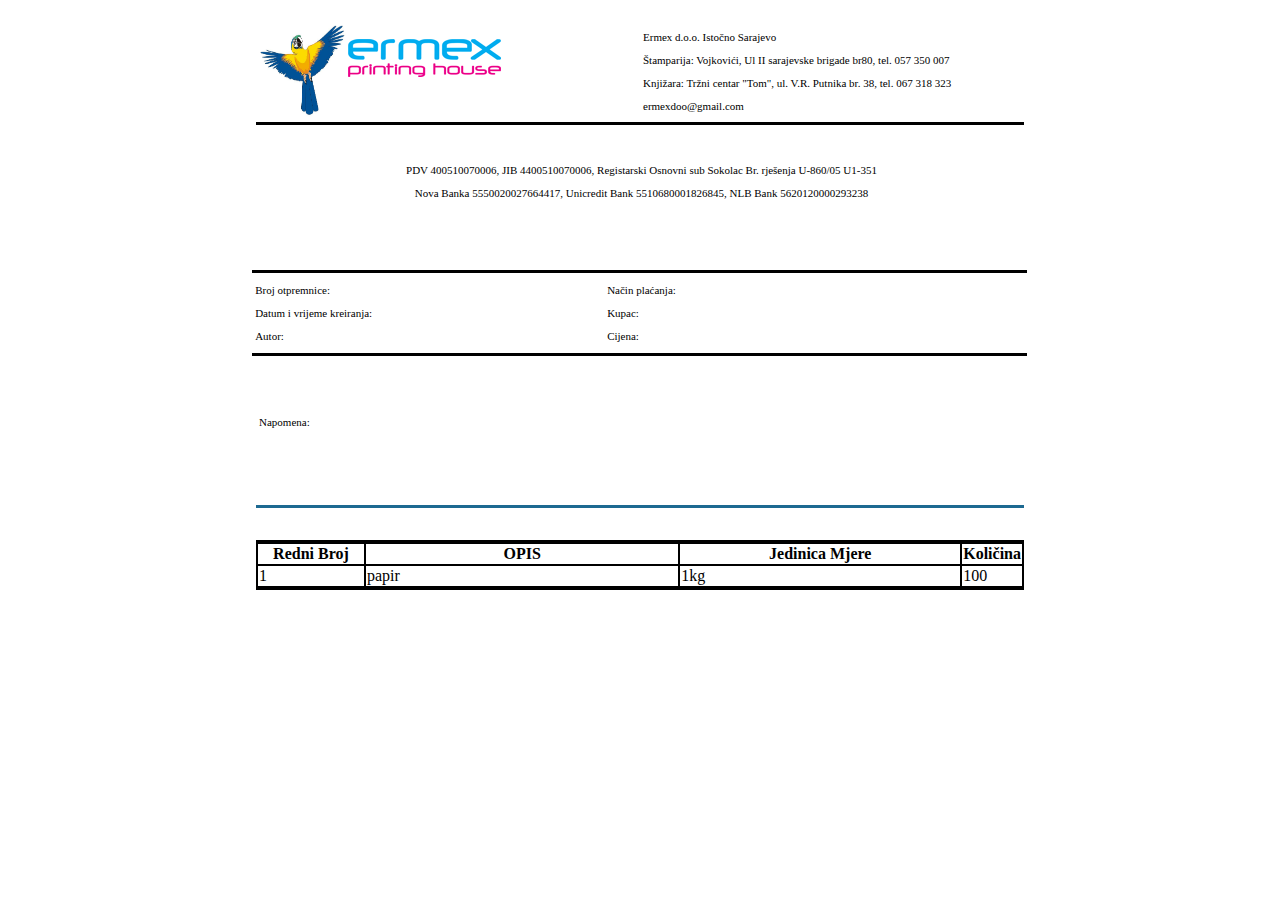
<file: cross-platform/protected/views/otpremnice-print/prikazJedneOtpremnice.html>
<!DOCTYPE html>
<html>
<head>
    <link rel="stylesheet" type="text/css" href="css-otpremnice/main.css">
    <meta http-equiv="Content-Type" content="text/html; charset=utf-8" />
    
    <title>Otpremnice</title>
</head>
<body>
	<!--
		<div class="navigation">
							<ul> 
								<li><a href="#" class="stampa">Štampaj</a></li>
								<li><a href="#" class="arhiva">Arhiviraj</a></li>
								<li><a href="#" class="storn">Storniraj</a></li>
								<li><a href="#" class="nazad">Nazad</a></li>
								<br />
								<li><a href="#" class="odjava">Odjavi me</a></li>
								
							</ul> 
				</div>
-->

        <div class="wrapper">

            <div class="header">

                        <div class="logo-pict">
                            <img src="img/papagaj.jpg" width="100" height="100">
                        </div>

                        <div class="logo">
                            <img src="img/ermex.png">
                        </div>

                        <div class="heder-text">
                            <p>Ermex d.o.o. Istočno Sarajevo</p>
                            <p> Štamparija: Vojkovići, Ul II sarajevske brigade br80, tel. 057 350 007 </p>
                            <p>Knjižara: Tržni centar "Tom", ul. V.R. Putnika br. 38, tel. 067 318 323</p>
                            <p>ermexdoo@gmail.com</p>
                        </div>
						
					

            </div>
           


            <div class="under-line"> 
                <p>PDV 400510070006, JIB 4400510070006, Registarski Osnovni sub Sokolac Br. rješenja U-860/05 U1-351</p>
                <p>Nova Banka 5550020027664417, Unicredit Bank 5510680001826845, NLB Bank 5620120000293238</p>
            </div>
            
				
				
				
			<div class="interior-job"> 
					<div class="interior-job1">
						
						<p>Broj otpremnice: </p>
						<p>Datum i vrijeme kreiranja: </p>
						<p>Autor: </p> 
						</div>
						
						<div class="interior-job2">  
						<p>Način plaćanja: </p>
						<p>Kupac: </p>
						<p>Cijena:</p> 
						</div>
						
						
						
						
			</div>

<div class="note">  
						<p>Napomena: </p>
						
						</div>


            	
				<table border="1" class="table2">
				  	 <tr> 
				    		<th class="br">Redni Broj</th>
				    		<th class="opis">OPIS</th>
				    		<th class="jedinica-mjere">Jedinica Mjere</th>
				    		<th class="kolicina">Količina</th>
				 	 </tr>
				  
				  		<tr>
				    		<td>1</td>
				    		<td>papir</td>
				    		<td>1kg</td>
				    		<td>100</td>
						</tr>
			
					</table>


<!--specifikacija
	
	Otpremnica sadrži:

    Broj otpremnice-
    Datum i vrijeme kreiranja-
    Radnik koji je kreirao otpremnicu-
    
    Spisak proizvoda (radnih naloga) koji se otpremljuju-
    Količina svakog proizvoda koji se otpremljuje-
    Kome je izdata otpremnica-
    Način plaćanja (virmanski ili gotovinsko)-
    Cijena-
    Napomena-

Prilikom kreiranja otpremnice, automatski se dodjeljuje broj radnog naloga i datum i vrijeme kreiranja. Broj radnog naloga će se biti automatski, inkrementalan po šablonu OTredni broj-mjesec/godina, stim da se redni broj resetuje mjesečno.

Kada se zaključi otpremnica ona se može samo stornirati. Ne može se ništa promjeniti na njoj. Otpremnicu je moguće arhivirati, nakon što je izdat račun.

Moguće je štampanje otpremnica. Primer otpremnice se nalazi u resursima
	
	--->
			

    </div> 
</body>
</html>
</file>
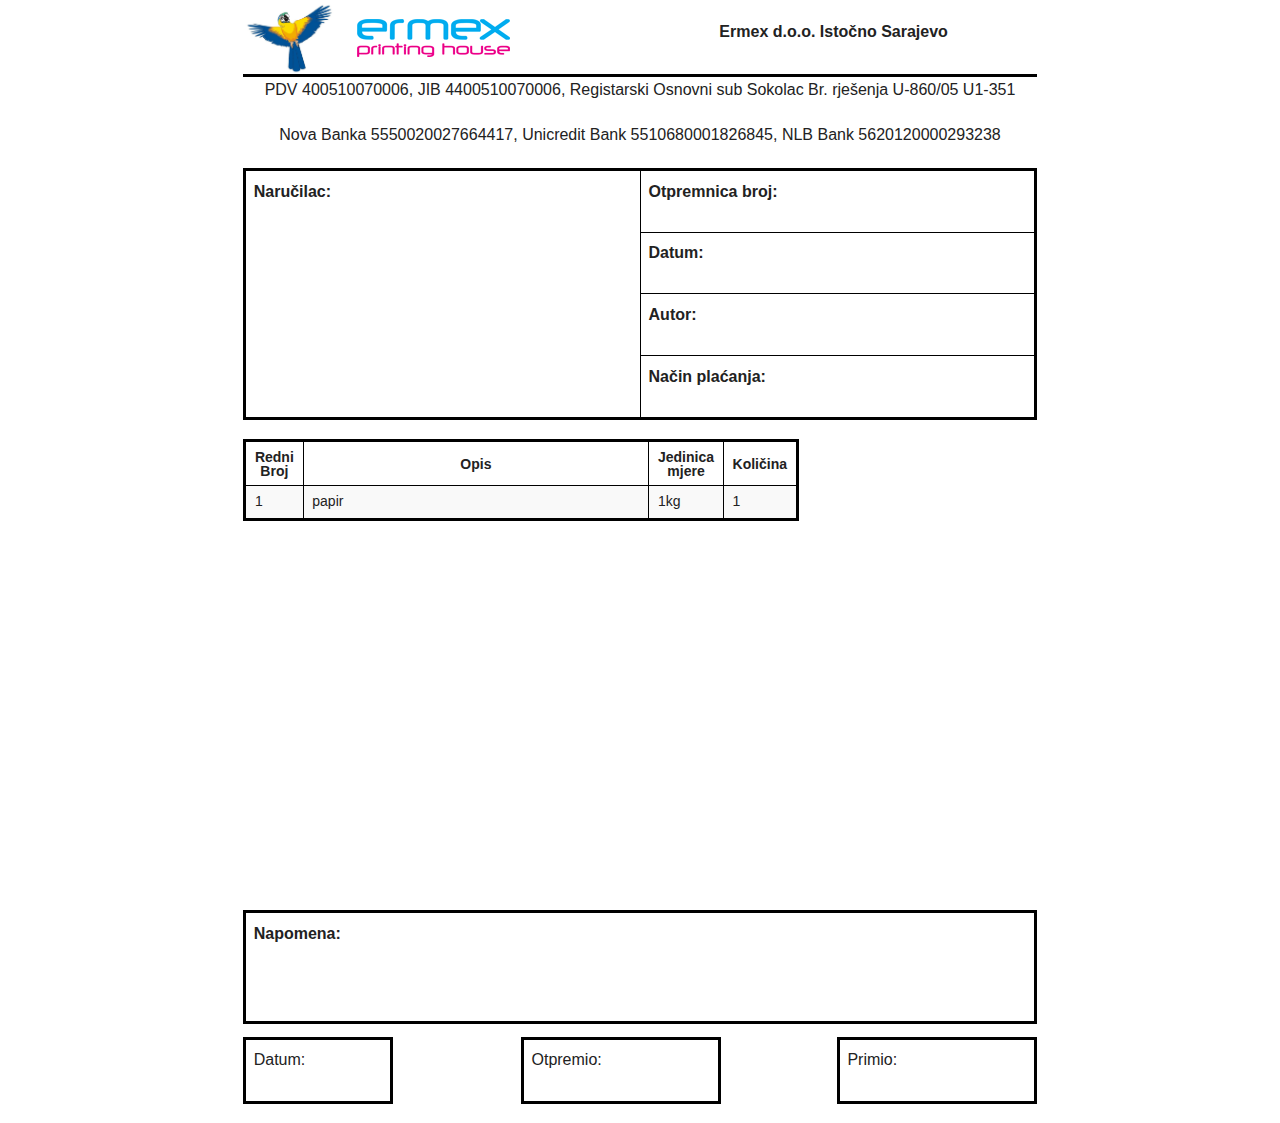
<file: cross-platform/protected/views/stampanje-finished/OtpremnicaBezCijene.html>
<!DOCTYPE html>
<!--[if lt IE 7]>      <html class="no-js lt-ie9 lt-ie8 lt-ie7"> <![endif]-->
<!--[if IE 7]>         <html class="no-js lt-ie9 lt-ie8"> <![endif]-->
<!--[if IE 8]>         <html class="no-js lt-ie9"> <![endif]-->
<!--[if gt IE 8]><!--> <html class="no-js"> <!--<![endif]-->
    <head>
        <meta charset="utf-8">
        <meta http-equiv="X-UA-Compatible" content="IE=edge">
        <title>Evolution Boilerplate</title>
        <meta name="description" content="">
        <meta name="viewport" content="width=device-width, initial-scale=1">

        <!-- Place favicon.ico and apple-touch-icon.png in the root directory -->

        <link rel="stylesheet" href="css/normalize.css">
        <link rel="stylesheet" href="css/foundation.css">
        <link rel="stylesheet" href="css/main.css">
        <script src="js/vendor/modernizr-2.6.2.min.js"></script>
    </head>
    <body>
        <!--[if lt IE 7]>
            <p class="browsehappy">You are using an <strong>outdated</strong> browser. Please <a href="http://browsehappy.com/">upgrade your browser</a> to improve your experience.</p>
        <![endif]-->

        <!-- Add your site or application content here -->
       <!--pocetak-->
       <div class="paper">
       		<div class="content">
       			<div class="header">

                        <div class="logo-pict">
                            <img src="img/papagaj.jpg" width="100" height="100">
                        </div>

                        <div class="logo">
                            <img src="img/ermex.png">
                        </div>

                        <div class="heder-text">
                            <p><strong>Ermex d.o.o. Istočno Sarajevo</strong></p>
                        </div>
           	   </div>
           	   
		           	   <div class="under-line"> 
		                <p>PDV 400510070006, JIB 4400510070006, Registarski Osnovni sub Sokolac Br. rješenja U-860/05 U1-351</p>
		                <p>Nova Banka 5550020027664417, Unicredit Bank 5510680001826845, NLB Bank 5620120000293238</p>
		            </div>


						<div class="header full-width clearfix borders">
							       			  	<div class="payee half-width float-left text-content">
						       			  		<p><strong>Naručilac:</strong></p>
						</div>
						       			  	
					<div class="drugi-dio half-width float-right">
						       			  	
						       <div class="user full-width text-content">
						       	<p><strong>Otpremnica broj:</strong></p>
						       </div>
						       <div class="date full-width text-content">
						       	<p><strong>Datum:</strong></p>
						       </div>
						       <div class="autorr full-width text-content">
						       	<p><strong>Autor:</strong></p>
						       </div>
						       <div class="notee full-width text-content">
						       	<p><strong>Način plaćanja:</strong></p>
						       </div>
						       			  		
						     </div>	  	
			       		</div>	
			

	<table border="1" class="tableOBC borders margins">
				  	 <tr>
				    		<th class="br">Redni Broj</th>
				    		<th class="opis">Opis</th>
				    		<th class="jedinic-amjere">Jedinica mjere</th>
				    		<th class="kolicina">Količina</th>
				    		
				 	 </tr>
				  
				  		<tr>
				    		<td>1</td>
				    		<td>papir</td>
				    		<td>1kg</td>
				    		<td>1</td>
				    		
						</tr>
				
				
				
				
					</table>

				
           
       			
       			<div class="bottom-part full-width">
       				
       				<div class="note full-width borders margins text-content">
				       <p>
				         	<strong>Napomena:</strong>
						</p>
				    </div>
       				</br></br></br></br></br>
       				<div class="date-1 text-content">
                        <p>Datum:</p>
                    </div>

                    <div class="autor-1 text-content">
                        <p>Otpremio:</p>
                    </div>


                    <div class="signature text-content">
                        <p>Primio:</p>
                    </div>

       			
       				
       			</div>
       			
       			
       			
       			
       		</div>
       		
       	
       </div>
       
       <!-- kraj -->
        <script src="//ajax.googleapis.com/ajax/libs/jquery/1.10.2/jquery.min.js"></script>
        <script>window.jQuery || document.write('<script src="js/vendor/jquery-1.10.2.min.js"><\/script>')</script>
        <script src="js/plugins.js"></script>
        <script src="js/main.js"></script>

		<script src="js/foundation.min.js"></script>
  		<!--
  		<script src="js/foundation/foundation.js"></script>
  		<script src="js/foundation/foundation.alerts.js"></script>
  		<script src="js/foundation/foundation.clearing.js"></script>
  		<script src="js/foundation/foundation.cookie.js"></script>
  		<script src="js/foundation/foundation.dropdown.js"></script>
  		<script src="js/foundation/foundation.forms.js"></script>
  		<script src="js/foundation/foundation.joyride.js"></script>
  		<script src="js/foundation/foundation.magellan.js"></script>
  		<script src="js/foundation/foundation.orbit.js"></script>
  		<script src="js/foundation/foundation.reveal.js"></script>
  		<script src="js/foundation/foundation.section.js"></script>
  		<script src="js/foundation/foundation.tooltips.js"></script>
  		<script src="js/foundation/foundation.topbar.js"></script>
  		<script src="js/foundation/foundation.interchange.js"></script>
  		<script src="js/foundation/foundation.placeholder.js"></script>
  		<script src="js/foundation/foundation.abide.js"></script>
  		-->
  
		<script>
			$(document).foundation();
		</script>
       
       
       
       
    </body>
</html>
</file>
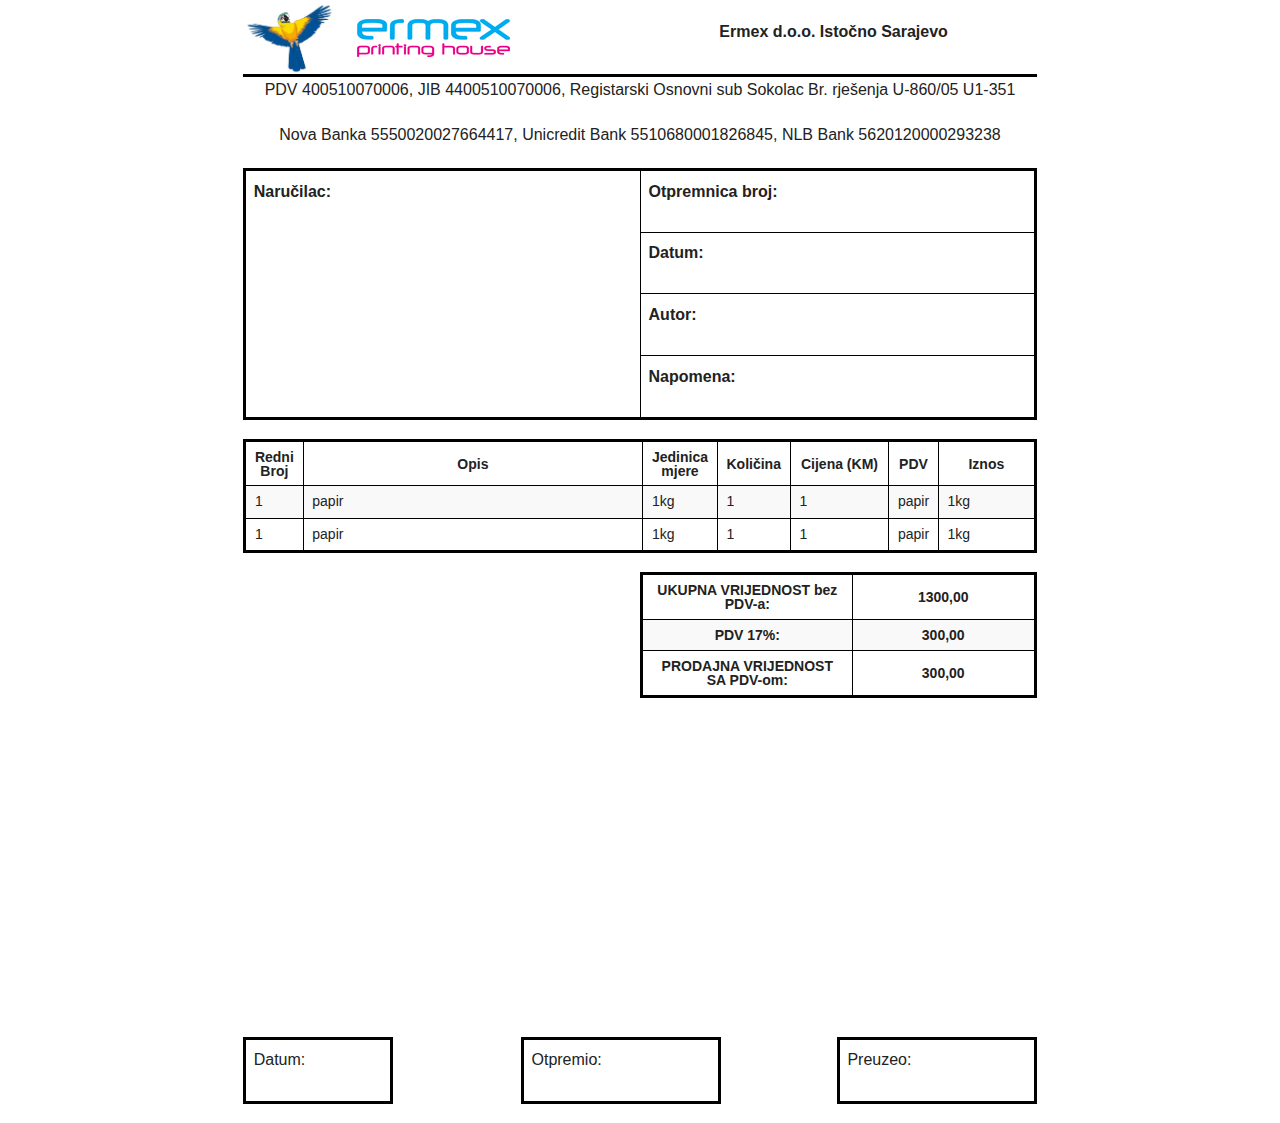
<file: cross-platform/protected/views/stampanje-finished/OtpremnicaSaCijenom.html>
<!DOCTYPE html>
<!--[if lt IE 7]>      <html class="no-js lt-ie9 lt-ie8 lt-ie7"> <![endif]-->
<!--[if IE 7]>         <html class="no-js lt-ie9 lt-ie8"> <![endif]-->
<!--[if IE 8]>         <html class="no-js lt-ie9"> <![endif]-->
<!--[if gt IE 8]><!--> <html class="no-js"> <!--<![endif]-->
    <head>
        <meta charset="utf-8">
        <meta http-equiv="X-UA-Compatible" content="IE=edge">
        <title>Evolution Boilerplate</title>
        <meta name="description" content="">
        <meta name="viewport" content="width=device-width, initial-scale=1">

        <!-- Place favicon.ico and apple-touch-icon.png in the root directory -->

        <link rel="stylesheet" href="css/normalize.css">
        <link rel="stylesheet" href="css/foundation.css">
        <link rel="stylesheet" href="css/main.css">
        <script src="js/vendor/modernizr-2.6.2.min.js"></script>
    </head>
    <body>
        <!--[if lt IE 7]>
            <p class="browsehappy">You are using an <strong>outdated</strong> browser. Please <a href="http://browsehappy.com/">upgrade your browser</a> to improve your experience.</p>
        <![endif]-->

        <!-- Add your site or application content here -->
       <!--pocetak-->
       <div class="paper">
       		<div class="content">
       			<div class="header">

                        <div class="logo-pict">
                            <img src="img/papagaj.jpg" width="100" height="100">
                        </div>

                        <div class="logo">
                            <img src="img/ermex.png">
                        </div>

                        <div class="heder-text">
                            <p><strong>Ermex d.o.o. Istočno Sarajevo</strong></p>
                        </div>
           	   </div>
           	   
		           	   <div class="under-line"> 
		                <p>PDV 400510070006, JIB 4400510070006, Registarski Osnovni sub Sokolac Br. rješenja U-860/05 U1-351</p>
		                <p>Nova Banka 5550020027664417, Unicredit Bank 5510680001826845, NLB Bank 5620120000293238</p>
		            </div>


						<div class="header full-width clearfix borders">
							       			  	<div class="payee half-width float-left text-content">
						       			  		<p><strong>Naručilac:</strong></p>
						</div>
						       			  	
					<div class="drugi-dio half-width float-right">
						       			  	
						       <div class="user full-width text-content">
						       	<p><strong>Otpremnica broj:</strong></p>
						       </div>
						       <div class="date full-width text-content">
						       	<p><strong>Datum:</strong></p>
						       </div>
						       <div class="autorr full-width text-content">
						       	<p><strong>Autor:</strong></p>
						       </div>
						       <div class="notee full-width text-content">
						       	<p><strong>Napomena:</strong></p>
						       </div>
						       			  		
						     </div>	  	
			       		</div>	
			

	<table border="1" class="table1 full-width borders margins">
				  	 <tr>
				    		<th class="br">Redni Broj</th>
				    		<th class="opis">Opis</th>
				    		<th class="jedinic-amjere">Jedinica mjere</th>
				    		<th class="kolicina">Količina</th>
				    		<th class="cijena-km">Cijena (KM)</th>
				    		<th class="pdv">PDV</th>
				    		<th class="iznos">Iznos</th>
				 	 </tr>
				  
				  		<tr>
				    		<td>1</td>
				    		<td>papir</td>
				    		<td>1kg</td>
				    		<td>1</td>
				    		<td>1</td>
				    		<td>papir</td>
				    		<td>1kg</td>
						</tr>
						<tr>
				    		<td>1</td>
				    		<td>papir</td>
				    		<td>1kg</td>
				    		<td>1</td>
				    		<td>1</td>
				    		<td>papir</td>
				    		<td>1kg</td>
						</tr>
				
					</table>

				<table border="1" class="table2-1 half-width">
				  	 <tr>
				    		<th class="br">UKUPNA VRIJEDNOST bez PDV-a:</th>
				    		<th class="opis">1300,00</th>
				    		
				 	 </tr>
				  
				  		<tr>
				  			<th class="opis">PDV 17%:</th>
				    		<th class="br">300,00</th>
						</tr>
			
						<tr>
							<th class="jedinica-mjere">PRODAJNA VRIJEDNOST SA PDV-om:</th>
				    		<th class="br">300,00</th>
						</tr>
			
					</table>
           
       			
       			<div class="bottom-part full-width">
       				
       				<div class="date-1 text-content">
                        <p>Datum:</p>
                    </div>

                    <div class="autor-1 text-content">
                        <p>Otpremio:</p>
                    </div>


                    <div class="signature text-content">
                        <p>Preuzeo:</p>
                    </div>

       			
       				
       			</div>
       			
       			
       			
       			
       		</div>
       		
       	
       </div>
       
       <!-- kraj -->
        <script src="//ajax.googleapis.com/ajax/libs/jquery/1.10.2/jquery.min.js"></script>
        <script>window.jQuery || document.write('<script src="js/vendor/jquery-1.10.2.min.js"><\/script>')</script>
        <script src="js/plugins.js"></script>
        <script src="js/main.js"></script>

		<script src="js/foundation.min.js"></script>
  		<!--
  		<script src="js/foundation/foundation.js"></script>
  		<script src="js/foundation/foundation.alerts.js"></script>
  		<script src="js/foundation/foundation.clearing.js"></script>
  		<script src="js/foundation/foundation.cookie.js"></script>
  		<script src="js/foundation/foundation.dropdown.js"></script>
  		<script src="js/foundation/foundation.forms.js"></script>
  		<script src="js/foundation/foundation.joyride.js"></script>
  		<script src="js/foundation/foundation.magellan.js"></script>
  		<script src="js/foundation/foundation.orbit.js"></script>
  		<script src="js/foundation/foundation.reveal.js"></script>
  		<script src="js/foundation/foundation.section.js"></script>
  		<script src="js/foundation/foundation.tooltips.js"></script>
  		<script src="js/foundation/foundation.topbar.js"></script>
  		<script src="js/foundation/foundation.interchange.js"></script>
  		<script src="js/foundation/foundation.placeholder.js"></script>
  		<script src="js/foundation/foundation.abide.js"></script>
  		-->
  
		<script>
			$(document).foundation();
		</script>
       
       
       
       
    </body>
</html>
</file>
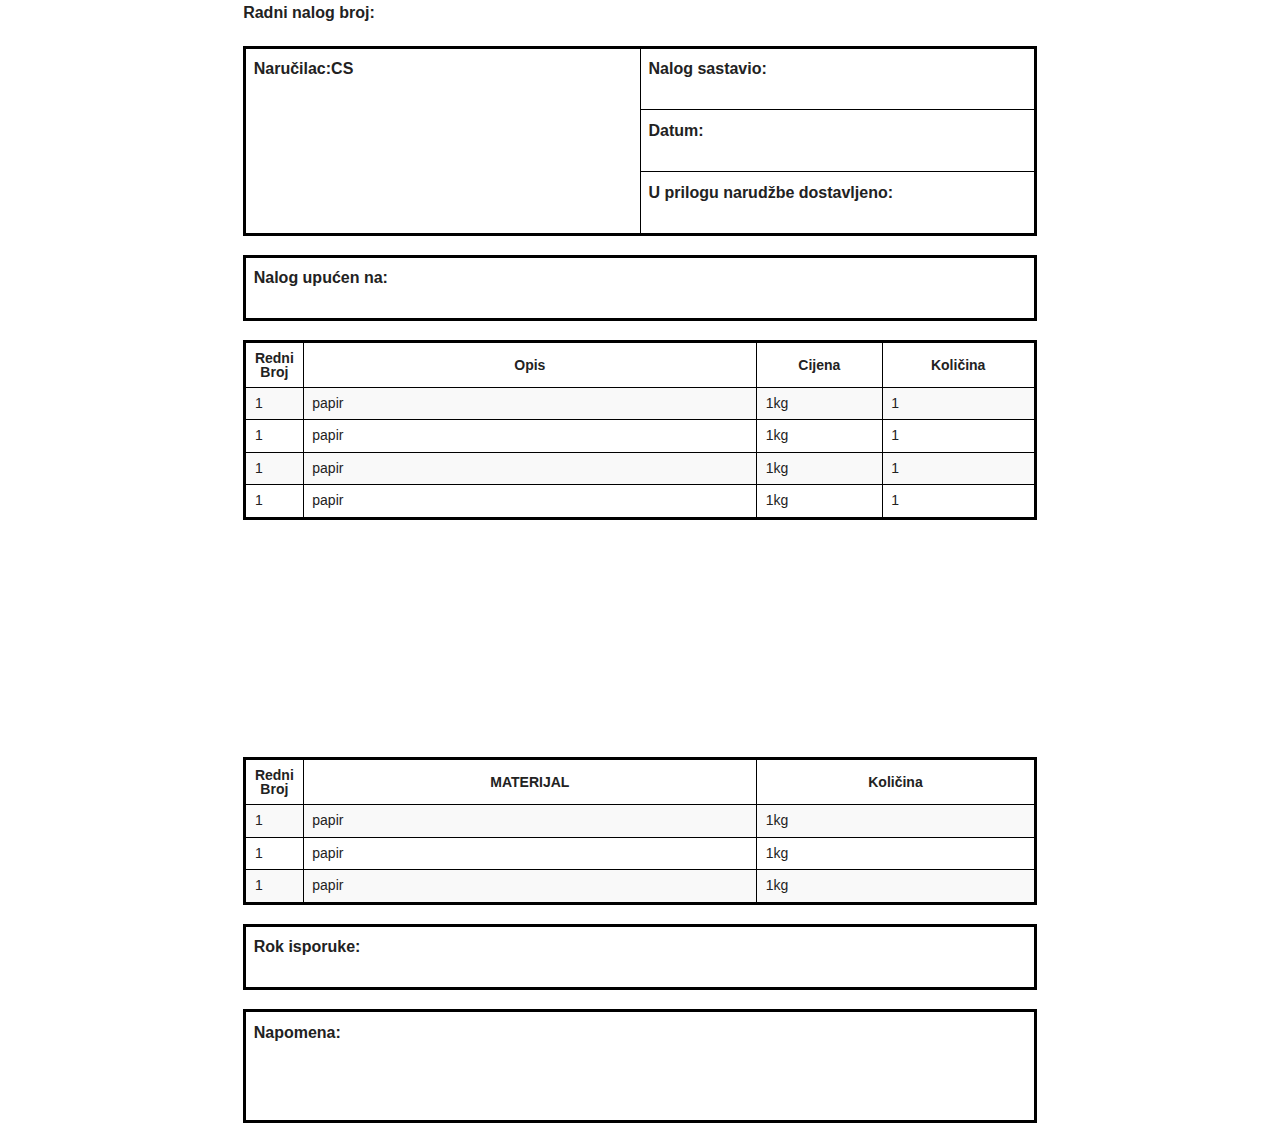
<file: cross-platform/protected/views/stampanje-finished/radninalog.html>
<!DOCTYPE html>
<!--[if lt IE 7]>      <html class="no-js lt-ie9 lt-ie8 lt-ie7"> <![endif]-->
<!--[if IE 7]>         <html class="no-js lt-ie9 lt-ie8"> <![endif]-->
<!--[if IE 8]>         <html class="no-js lt-ie9"> <![endif]-->
<!--[if gt IE 8]><!--> <html class="no-js"> <!--<![endif]-->
    <head>
        <meta charset="utf-8">
        <meta http-equiv="X-UA-Compatible" content="IE=edge">
        <title>Evolution Boilerplate</title>
        <meta name="description" content="">
        <meta name="viewport" content="width=device-width, initial-scale=1">

        <!-- Place favicon.ico and apple-touch-icon.png in the root directory -->

        <link rel="stylesheet" href="css/normalize.css">
        <link rel="stylesheet" href="css/foundation.css">
        <link rel="stylesheet" href="css/main.css">
        <script src="js/vendor/modernizr-2.6.2.min.js"></script>
    </head>
    <body>
        <!--[if lt IE 7]>
            <p class="browsehappy">You are using an <strong>outdated</strong> browser. Please <a href="http://browsehappy.com/">upgrade your browser</a> to improve your experience.</p>
        <![endif]-->

        <!-- Add your site or application content here -->
       <!--pocetak-->
       <div class="paper">
       		<div class="content">
       			
       			<p><strong>Radni nalog broj:</strong></p>
       			
       			<div class="header full-width clearfix borders">
			       			  	<div class="payee half-width float-left text-content">
			       			  		<p><strong>Naručilac:CS</strong></p>
			       			  	</div>
			       			  	
			       			  <div class="drugi-dio half-width float-right">
			       			  	
			       			  		<div class="user full-width text-content">
			       			  			<p><strong>Nalog sastavio:</strong></p>
			       			  		</div>
			       			  		<div class="date full-width text-content">
			       			  			<p><strong>Datum:</strong></p>
			       			  		</div>
			       			  		<div class="in-attachment full-width text-content text-content">
			       			  			<p><strong>U prilogu narudžbe dostavljeno:</strong></p>
			       			  		</div>
			       			  	
			       			</div>	  	
       		</div>	
       			  	
       			  
       			
       		   <div class="worker full-width borders margins text-content text-content">
       			  		<p>
       			  	  <strong>Nalog upućen na:</strong>			  	</p>
       			</div>

			<table border="1" class="table1 full-width borders margins">
				  	 <tr>
				    		<th class="br">Redni Broj</th>
				    		<th class="opis">Opis</th>
				    		<th class="cijena">Cijena</th>
				    		<th class="kolicina">Količina</th>
				 	 </tr>
				  
				  		<tr>
				    		<td>1</td>
				    		<td>papir</td>
				    		<td>1kg</td>
				    		<td>1</td>
						</tr>
						<tr>
				    		<td>1</td>
				    		<td>papir</td>
				    		<td>1kg</td>
				    		<td>1</td>
						</tr>
						
						<tr>
				    		<td>1</td>
				    		<td>papir</td>
				    		<td>1kg</td>
				    		<td>1</td>
						</tr>
			
					<tr>
				    		<td>1</td>
				    		<td>papir</td>
				    		<td>1kg</td>
				    		<td>1</td>
						</tr>
			
					
					</table>
		

            <div class="bottom-part full-width">
								<table border="1" class="table2 full-width borders margins">
								  	 <tr>
								    		<th class="br">Redni Broj</th>
								    		<th class="opis">MATERIJAL</th>
								    		<th class="kolicina">Količina</th>
								 	 </tr>
								  
								  		<tr>
								    		<td>1</td>
								    		<td>papir</td>
								    		<td>1kg</td>
								    		
										</tr>
										<tr>
								    		<td>1</td>
								    		<td>papir</td>
								    		<td>1kg</td>
								    		
										</tr>
										
										<tr>
								    		<td>1</td>
								    		<td>papir</td>
								    		<td>1kg</td>
								    		
										</tr>
							
							
							
									</table>
						
				
								<div class="date-adress full-width borders margins text-content">
				       			  	
				       			  <p><strong>Rok isporuke:</strong></p>
				       			</div>
				                       
				       			<div class="note full-width borders text-content">
				       			  		<p>
				       			  	   <strong>Napomena:</strong>
				       			  	
				       			  	</p>
				       			</div>
				</div>       			
       			
       		</div>
       		
       	
       </div>
       
       <!-- kraj -->
        <script src="//ajax.googleapis.com/ajax/libs/jquery/1.10.2/jquery.min.js"></script>
        <script>window.jQuery || document.write('<script src="js/vendor/jquery-1.10.2.min.js"><\/script>')</script>
        <script src="js/plugins.js"></script>
        <script src="js/main.js"></script>

		<script src="js/foundation.min.js"></script>
  		<!--
  		<script src="js/foundation/foundation.js"></script>
  		<script src="js/foundation/foundation.alerts.js"></script>
  		<script src="js/foundation/foundation.clearing.js"></script>
  		<script src="js/foundation/foundation.cookie.js"></script>
  		<script src="js/foundation/foundation.dropdown.js"></script>
  		<script src="js/foundation/foundation.forms.js"></script>
  		<script src="js/foundation/foundation.joyride.js"></script>
  		<script src="js/foundation/foundation.magellan.js"></script>
  		<script src="js/foundation/foundation.orbit.js"></script>
  		<script src="js/foundation/foundation.reveal.js"></script>
  		<script src="js/foundation/foundation.section.js"></script>
  		<script src="js/foundation/foundation.tooltips.js"></script>
  		<script src="js/foundation/foundation.topbar.js"></script>
  		<script src="js/foundation/foundation.interchange.js"></script>
  		<script src="js/foundation/foundation.placeholder.js"></script>
  		<script src="js/foundation/foundation.abide.js"></script>
  		-->
  
		<script>
			$(document).foundation();
		</script>
       
       
       
       
    </body>
</html>
</file>
<file: evolution-boilerplate/css/main.css>
/*! HTML5 Boilerplate v4.3.0 | MIT License | http://h5bp.com/ */

/*
 * What follows is the result of much research on cross-browser styling.
 * Credit left inline and big thanks to Nicolas Gallagher, Jonathan Neal,
 * Kroc Camen, and the H5BP dev community and team.
 */

/* ==========================================================================
   Base styles: opinionated defaults
   ========================================================================== */

html,
button,
input,
select,
textarea {
    color: #222;
}

html {
    font-size: 1em;
    line-height: 1.4;
}

/*
 * Remove text-shadow in selection highlight: h5bp.com/i
 * These selection rule sets have to be separate.
 * Customize the background color to match your design.
 */

::-moz-selection {
    background: #b3d4fc;
    text-shadow: none;
}

::selection {
    background: #b3d4fc;
    text-shadow: none;
}

/*
 * A better looking default horizontal rule
 */

hr {
    display: block;
    height: 1px;
    border: 0;
    border-top: 1px solid #ccc;
    margin: 1em 0;
    padding: 0;
}

/*
 * Remove the gap between images, videos, audio and canvas and the bottom of
 * their containers: h5bp.com/i/440
 */

audio,
canvas,
img,
video {
    vertical-align: middle;
}

/*
 * Remove default fieldset styles.
 */

fieldset {
    border: 0;
    margin: 0;
    padding: 0;
}

/*
 * Allow only vertical resizing of textareas.
 */

textarea {
    resize: vertical;
}

/* ==========================================================================
   Browse Happy prompt
   ========================================================================== */

.browsehappy {
    margin: 0.2em 0;
    background: #ccc;
    color: #000;
    padding: 0.2em 0;
}

/* ==========================================================================
   Author's custom styles
   ========================================================================== */

















/* ==========================================================================
   Helper classes
   ========================================================================== */

/*
 * Image replacement
 */

.ir {
    background-color: transparent;
    border: 0;
    overflow: hidden;
    /* IE 6/7 fallback */
    *text-indent: -9999px;
}

.ir:before {
    content: "";
    display: block;
    width: 0;
    height: 150%;
}

/*
 * Hide from both screenreaders and browsers: h5bp.com/u
 */

.hidden {
    display: none !important;
    visibility: hidden;
}

/*
 * Hide only visually, but have it available for screenreaders: h5bp.com/v
 */

.visuallyhidden {
    border: 0;
    clip: rect(0 0 0 0);
    height: 1px;
    margin: -1px;
    overflow: hidden;
    padding: 0;
    position: absolute;
    width: 1px;
}

/*
 * Extends the .visuallyhidden class to allow the element to be focusable
 * when navigated to via the keyboard: h5bp.com/p
 */

.visuallyhidden.focusable:active,
.visuallyhidden.focusable:focus {
    clip: auto;
    height: auto;
    margin: 0;
    overflow: visible;
    position: static;
    width: auto;
}

/*
 * Hide visually and from screenreaders, but maintain layout
 */

.invisible {
    visibility: hidden;
}

/*
 * Clearfix: contain floats
 *
 * For modern browsers
 * 1. The space content is one way to avoid an Opera bug when the
 *    `contenteditable` attribute is included anywhere else in the document.
 *    Otherwise it causes space to appear at the top and bottom of elements
 *    that receive the `clearfix` class.
 * 2. The use of `table` rather than `block` is only necessary if using
 *    `:before` to contain the top-margins of child elements.
 */

.clearfix:before,
.clearfix:after {
    content: " "; /* 1 */
    display: table; /* 2 */
}

.clearfix:after {
    clear: both;
}

/*
 * For IE 6/7 only
 * Include this rule to trigger hasLayout and contain floats.
 */

.clearfix {
    *zoom: 1;
}

/* ==========================================================================
   EXAMPLE Media Queries for Responsive Design.
   These examples override the primary ('mobile first') styles.
   Modify as content requires.
   ========================================================================== */

@media only screen and (min-width: 35em) {
    /* Style adjustments for viewports that meet the condition */
}

@media print,
       (-o-min-device-pixel-ratio: 5/4),
       (-webkit-min-device-pixel-ratio: 1.25),
       (min-resolution: 120dpi) {
    /* Style adjustments for high resolution devices */
}

/* ==========================================================================
   Print styles.
   Inlined to avoid required HTTP connection: h5bp.com/r
   ========================================================================== */

@media print {
    * {
        background: transparent !important;
        color: #000 !important; /* Black prints faster: h5bp.com/s */
        box-shadow: none !important;
        text-shadow: none !important;
    }

    a,
    a:visited {
        text-decoration: underline;
    }

    a[href]:after {
        content: " (" attr(href) ")";
    }

    abbr[title]:after {
        content: " (" attr(title) ")";
    }

    /*
     * Don't show links for images, or javascript/internal links
     */

    .ir a:after,
    a[href^="javascript:"]:after,
    a[href^="#"]:after {
        content: "";
    }

    pre,
    blockquote {
        border: 1px solid #999;
        page-break-inside: avoid;
    }

    thead {
        display: table-header-group; /* h5bp.com/t */
    }

    tr,
    img {
        page-break-inside: avoid;
    }

    img {
        max-width: 100% !important;
    }

    @page {
        margin: 0.5cm;
    }

    p,
    h2,
    h3 {
        orphans: 3;
        widows: 3;
    }

    h2,
    h3 {
        page-break-after: avoid;
    }
}
</file>
<file: cross-platform/js/timepicker/lib/base.css>
body { background: #fff; color: #383838; font-family: helvetica, arial, sans-serif; font-size: 15px; line-height: 145%; }
h1, h2, h3 { color: #000; }
h2, h3 { margin: 30px 0 10px 0; }
h2:first-child, h3:first-child { margin-top: 0; }
p, .p { margin: 10px 0 20px 0; }
input.time, input.date { font-size: 13px; }
input.time { width: 80px; }
input.date { width: 90px; }
a { color: #06c; text-decoration: none; }
a:hover { text-decoration: underline; }
h1 a { color: #000; }
image { border: 0; }

.example { border: 1px solid #ddd; background: #f4f4f4; padding: 10px; margin: 10px 0 30px 0; }
.example h3 { margin: 0 0 10px 0; }
.example p { margin: 20px 0 0 0; }

.big { font-size: 2em; line-height: 2em; }

.code { font-family: Consolas, Monaco, "Courier New", Courier; margin: 20px 0 0 0; background: #333; }

#container { margin: 50px auto; width: 700px; }
h1 { font-size: 3.8em; color: #000; margin: 0 0 35px 0; }
h1 .small { font-size: 0.4em; }
h1 a { text-decoration: none }
h2 { font-size: 1.5em; color: #000; }
.byline { font-size: 1.5em; font-weight: bold; margin: 20px 0 0 0; }
.byline a { text-decoration: none; }
.description { font-size: 1.2em; margin: 20px 0; font-style: italic;}

pre { background: #000; color: #fff; padding: 15px;}
hr { border: 0; width: 80%; border-bottom: 1px solid #aaa}
.footer { text-align:center; padding-top:30px; font-style: italic; }

div.ui-datepicker { font-size: 11px; }

/**
 * Blackboard theme
 *
 * Adapted from Domenico Carbotta's TextMate theme of the same name
 *
 * @author Domenico Carbotta
 * @author Craig Campbell
 * @version 1.0.2
 */
pre {
    background: #0B1022;
    word-wrap: break-word;
    margin: 0px;
    padding: 0px;
    padding: 10px;
    color: #fff;
    font-size: 14px;
    margin-bottom: 20px;
}

pre, code {
    font-family: 'Monaco', courier, monospace;
}

pre .comment {
    color: #727272;
}

pre .constant {
    color: #D8FA3C;
}

pre .storage {
    color: #FBDE2D;
}

pre .string, pre .comment.docstring {
    color: #61CE3C;
}

pre .string.regexp, pre .support.tag.script, pre .support.tag.style {
    color: #fff;
}

pre .keyword, pre .selector {
    color: #FBDE2D;
}

pre .inherited-class {
    font-style: italic;
}

pre .entity {
    color: #FF6400;
}

pre .support, *[data-language="c"] .function.call {
    color: #8DA6CE;
}

pre .variable.global, pre .variable.class, pre .variable.instance {
    color: #FF6400;
}



/* Bootstrap datepicker CSS */
.dropdown { position:relative; }
.dropdown-toggle { *margin-bottom:-3px; }
.dropdown-toggle:active, .open .dropdown-toggle { outline:0; }
.caret {
  display:inline-block;
  width:0;
  height:0;
  text-indent:-99999px;
  *text-indent:0;
  vertical-align:top;
  border-left:4px solid transparent;
  border-right:4px solid transparent;
  border-top:4px solid #000000;
  opacity:0.3;
  filter:alpha(opacity=30);
  content:"\2193";
}
.dropdown .caret {
  margin-top:8px;
  margin-left:2px;
}
.dropdown:hover .caret, .open.dropdown .caret {
  opacity:1;
  filter:alpha(opacity=100);
}
.dropdown-menu {
  position:absolute;
  top:100%;
  left:0;
  z-index:1000;
  float:left;
  display:none;
  min-width:160px;
  max-width:220px;
  _width:160px;
  padding:4px 0;
  margin:0;
  list-style:none;
  background-color:#ffffff;
  border-color:#cccccc;
  border-color:rgba(0,0,0,0.2);
  border-style:solid;
  border-width:1px;
  -webkit-border-radius:0 0 5px 5px;
  -moz-border-radius:0 0 5px 5px;
  border-radius:0 0 5px 5px;
  -webkit-box-shadow:0 5px 10px rgba(0,0,0,0.2);
  -moz-box-shadow:0 5px 10px rgba(0,0,0,0.2);
  box-shadow:0 5px 10px rgba(0,0,0,0.2);
  -webkit-background-clip:padding-box;
  -moz-background-clip:padding;
  background-clip:padding-box;
  *border-right-width:2px;
  *border-bottom-width:2px;
}
.dropdown-menu.bottom-up {
  top:auto;
  bottom:100%;
  margin-bottom:2px;
}
.dropdown-menu .divider {
  height:1px;
  margin:5px 1px;
  overflow:hidden;
  background-color:#e5e5e5;
  border-bottom:1px solid #ffffff;
  *width:100%;
  *margin:-5px 0 5px;
}
.dropdown-menu a {
  display:block;
  padding:3px 15px;
  clear:both;
  font-weight:normal;
  line-height:18px;
  color:#555555;
  white-space:nowrap;
}
.dropdown-menu li > a:hover, .dropdown-menu .active > a, .dropdown-menu .active > a:hover {
  color:#ffffff;
  text-decoration:none;
  background-color:#0060b6;
}
.dropdown.open { *z-index:1000; }
.dropdown.open .dropdown-toggle {
  color:#ffffff;
  background:#cccccc;
  background:rgba(0,0,0,0.3);
}
.dropdown.open .dropdown-menu { display:block; }
.typeahead {
  margin-top:2px;
  -webkit-border-radius:4px;
  -moz-border-radius:4px;
  border-radius:4px;
}
/*!
 * Datepicker for Bootstrap
 *
 * Copyright 2012 Stefan Petre
 * Improvements by Andrew Rowls
 * Licensed under the Apache License v2.0
 * http://www.apache.org/licenses/LICENSE-2.0
 *
 */
.datepicker {
  top: 0;
  left: 0;
  padding: 4px;
  margin-top: 1px;
  -webkit-border-radius: 4px;
  -moz-border-radius: 4px;
  border-radius: 4px;
  /*.dow {
    border-top: 1px solid #ddd !important;
  }*/

}
.datepicker:before {
  content: '';
  display: inline-block;
  border-left: 7px solid transparent;
  border-right: 7px solid transparent;
  border-bottom: 7px solid #ccc;
  border-bottom-color: rgba(0, 0, 0, 0.2);
  position: absolute;
  top: -7px;
  left: 6px;
}
.datepicker:after {
  content: '';
  display: inline-block;
  border-left: 6px solid transparent;
  border-right: 6px solid transparent;
  border-bottom: 6px solid #ffffff;
  position: absolute;
  top: -6px;
  left: 7px;
}
.datepicker > div {
  display: none;
}
.datepicker.days div.datepicker-days {
  display: block;
}
.datepicker.months div.datepicker-months {
  display: block;
}
.datepicker.years div.datepicker-years {
  display: block;
}
.datepicker table {
  margin: 0;
}
.datepicker td,
.datepicker th {
  text-align: center;
  width: 20px;
  height: 20px;
  -webkit-border-radius: 4px;
  -moz-border-radius: 4px;
  border-radius: 4px;
}
.datepicker td.day:hover {
  background: #eeeeee;
  cursor: pointer;
}
.datepicker td.old,
.datepicker td.new {
  color: #999999;
}
.datepicker td.disabled,
.datepicker td.disabled:hover {
  background: none;
  color: #999999;
  cursor: default;
}
.datepicker td.today,
.datepicker td.today:hover,
.datepicker td.today.disabled,
.datepicker td.today.disabled:hover {
  background-color: #fde19a;
  background-image: -moz-linear-gradient(top, #fdd49a, #fdf59a);
  background-image: -ms-linear-gradient(top, #fdd49a, #fdf59a);
  background-image: -webkit-gradient(linear, 0 0, 0 100%, from(#fdd49a), to(#fdf59a));
  background-image: -webkit-linear-gradient(top, #fdd49a, #fdf59a);
  background-image: -o-linear-gradient(top, #fdd49a, #fdf59a);
  background-image: linear-gradient(top, #fdd49a, #fdf59a);
  background-repeat: repeat-x;
  filter: progid:DXImageTransform.Microsoft.gradient(startColorstr='#fdd49a', endColorstr='#fdf59a', GradientType=0);
  border-color: #fdf59a #fdf59a #fbed50;
  border-color: rgba(0, 0, 0, 0.1) rgba(0, 0, 0, 0.1) rgba(0, 0, 0, 0.25);
  filter: progid:dximagetransform.microsoft.gradient(enabled=false);
}
.datepicker td.today:hover,
.datepicker td.today:hover:hover,
.datepicker td.today.disabled:hover,
.datepicker td.today.disabled:hover:hover,
.datepicker td.today:active,
.datepicker td.today:hover:active,
.datepicker td.today.disabled:active,
.datepicker td.today.disabled:hover:active,
.datepicker td.today.active,
.datepicker td.today:hover.active,
.datepicker td.today.disabled.active,
.datepicker td.today.disabled:hover.active,
.datepicker td.today.disabled,
.datepicker td.today:hover.disabled,
.datepicker td.today.disabled.disabled,
.datepicker td.today.disabled:hover.disabled,
.datepicker td.today[disabled],
.datepicker td.today:hover[disabled],
.datepicker td.today.disabled[disabled],
.datepicker td.today.disabled:hover[disabled] {
  background-color: #fdf59a;
}
.datepicker td.today:active,
.datepicker td.today:hover:active,
.datepicker td.today.disabled:active,
.datepicker td.today.disabled:hover:active,
.datepicker td.today.active,
.datepicker td.today:hover.active,
.datepicker td.today.disabled.active,
.datepicker td.today.disabled:hover.active {
  background-color: #fbf069 \9;
}
.datepicker td.active,
.datepicker td.active:hover,
.datepicker td.active.disabled,
.datepicker td.active.disabled:hover {
  background-color: #006dcc;
  background-image: -moz-linear-gradient(top, #0088cc, #0044cc);
  background-image: -ms-linear-gradient(top, #0088cc, #0044cc);
  background-image: -webkit-gradient(linear, 0 0, 0 100%, from(#0088cc), to(#0044cc));
  background-image: -webkit-linear-gradient(top, #0088cc, #0044cc);
  background-image: -o-linear-gradient(top, #0088cc, #0044cc);
  background-image: linear-gradient(top, #0088cc, #0044cc);
  background-repeat: repeat-x;
  filter: progid:DXImageTransform.Microsoft.gradient(startColorstr='#0088cc', endColorstr='#0044cc', GradientType=0);
  border-color: #0044cc #0044cc #002a80;
  border-color: rgba(0, 0, 0, 0.1) rgba(0, 0, 0, 0.1) rgba(0, 0, 0, 0.25);
  filter: progid:dximagetransform.microsoft.gradient(enabled=false);
  color: #fff;
  text-shadow: 0 -1px 0 rgba(0, 0, 0, 0.25);
}
.datepicker td.active:hover,
.datepicker td.active:hover:hover,
.datepicker td.active.disabled:hover,
.datepicker td.active.disabled:hover:hover,
.datepicker td.active:active,
.datepicker td.active:hover:active,
.datepicker td.active.disabled:active,
.datepicker td.active.disabled:hover:active,
.datepicker td.active.active,
.datepicker td.active:hover.active,
.datepicker td.active.disabled.active,
.datepicker td.active.disabled:hover.active,
.datepicker td.active.disabled,
.datepicker td.active:hover.disabled,
.datepicker td.active.disabled.disabled,
.datepicker td.active.disabled:hover.disabled,
.datepicker td.active[disabled],
.datepicker td.active:hover[disabled],
.datepicker td.active.disabled[disabled],
.datepicker td.active.disabled:hover[disabled] {
  background-color: #0044cc;
}
.datepicker td.active:active,
.datepicker td.active:hover:active,
.datepicker td.active.disabled:active,
.datepicker td.active.disabled:hover:active,
.datepicker td.active.active,
.datepicker td.active:hover.active,
.datepicker td.active.disabled.active,
.datepicker td.active.disabled:hover.active {
  background-color: #003399 \9;
}
.datepicker td span {
  display: block;
  width: 23%;
  height: 54px;
  line-height: 54px;
  float: left;
  margin: 1%;
  cursor: pointer;
  -webkit-border-radius: 4px;
  -moz-border-radius: 4px;
  border-radius: 4px;
}
.datepicker td span:hover {
  background: #eeeeee;
}
.datepicker td span.disabled,
.datepicker td span.disabled:hover {
  background: none;
  color: #999999;
  cursor: default;
}
.datepicker td span.active,
.datepicker td span.active:hover,
.datepicker td span.active.disabled,
.datepicker td span.active.disabled:hover {
  background-color: #006dcc;
  background-image: -moz-linear-gradient(top, #0088cc, #0044cc);
  background-image: -ms-linear-gradient(top, #0088cc, #0044cc);
  background-image: -webkit-gradient(linear, 0 0, 0 100%, from(#0088cc), to(#0044cc));
  background-image: -webkit-linear-gradient(top, #0088cc, #0044cc);
  background-image: -o-linear-gradient(top, #0088cc, #0044cc);
  background-image: linear-gradient(top, #0088cc, #0044cc);
  background-repeat: repeat-x;
  filter: progid:DXImageTransform.Microsoft.gradient(startColorstr='#0088cc', endColorstr='#0044cc', GradientType=0);
  border-color: #0044cc #0044cc #002a80;
  border-color: rgba(0, 0, 0, 0.1) rgba(0, 0, 0, 0.1) rgba(0, 0, 0, 0.25);
  filter: progid:dximagetransform.microsoft.gradient(enabled=false);
  color: #fff;
  text-shadow: 0 -1px 0 rgba(0, 0, 0, 0.25);
}
.datepicker td span.active:hover,
.datepicker td span.active:hover:hover,
.datepicker td span.active.disabled:hover,
.datepicker td span.active.disabled:hover:hover,
.datepicker td span.active:active,
.datepicker td span.active:hover:active,
.datepicker td span.active.disabled:active,
.datepicker td span.active.disabled:hover:active,
.datepicker td span.active.active,
.datepicker td span.active:hover.active,
.datepicker td span.active.disabled.active,
.datepicker td span.active.disabled:hover.active,
.datepicker td span.active.disabled,
.datepicker td span.active:hover.disabled,
.datepicker td span.active.disabled.disabled,
.datepicker td span.active.disabled:hover.disabled,
.datepicker td span.active[disabled],
.datepicker td span.active:hover[disabled],
.datepicker td span.active.disabled[disabled],
.datepicker td span.active.disabled:hover[disabled] {
  background-color: #0044cc;
}
.datepicker td span.active:active,
.datepicker td span.active:hover:active,
.datepicker td span.active.disabled:active,
.datepicker td span.active.disabled:hover:active,
.datepicker td span.active.active,
.datepicker td span.active:hover.active,
.datepicker td span.active.disabled.active,
.datepicker td span.active.disabled:hover.active {
  background-color: #003399 \9;
}
.datepicker td span.old {
  color: #999999;
}
.datepicker th.switch {
  width: 145px;
}
.datepicker thead tr:first-child th,
.datepicker tfoot tr:first-child th {
  cursor: pointer;
}
.datepicker thead tr:first-child th:hover,
.datepicker tfoot tr:first-child th:hover {
  background: #eeeeee;
}
.input-append.date .add-on i,
.input-prepend.date .add-on i {
  display: block;
  cursor: pointer;
  width: 16px;
  height: 16px;
}

[class^="icon-"], [class*=" icon-"] {
  display:inline-block;
  width:14px;
  height:14px;
  *margin-right:.3em;
  line-height:14px;
  vertical-align:text-top;
  background-image:url("glyphicons-halflings.png");
  background-position:14px 14px;
  background-repeat:no-repeat;
}
[class^="icon-"]:last-child, [class*=" icon-"]:last-child { *margin-left:0; }
.icon-arrow-left { background-position:-240px -96px; }
.icon-arrow-right { background-position:-264px -96px; }
</file>
<file: cross-platform/protected/views/otpremnice-print/css-otpremnice/main.css>
#wrapper{
    width: 500px;
    margin: 0 auto;
    overflow-y: scroll;
}


.header{
    position: absolute ;
    left: 20%;
    top: 2%;
    width: 60%;
    border-bottom:3px solid #000;

}

.logo-ptica{
    position: absolute ;
    left: 20%;
    top: 2%;
}

.logo{
    position: absolute ;
    left: 12%;
    top: 20%;
}

p{
    font-size: 11px;
    margin-left: 3px;

}
.heder-text{
    position: absolute ;
    left: 50%;
    top: 2%;
}

.under-line{
    position: absolute;
    width: 70%;
    left: 15%;
    text-align: center;
    top: 17%;

}

.big-square{
    position: absolute;
    display: block;
    left: 20%;
    right: 20%;
    width: 60%;
    top:27%;
    height: 150px;
    border-top: 3px solid #000000;
    border-bottom: 3px solid #000000;
    border-left: 3px solid #000000;
    border-right: 3px solid #000000;
}

.for{
      text-align: left;
    /*top:35%;
      border-right: 3px solid #000000;
      width: 49.4%;
      height: 100%;*/

}

.delivery-no {
    position: fixed;
    display: block;
    top:27%;
    right: 20%;
    width: 30%;
    border-bottom: 1px solid #000000;
    border-left: 1px solid #000000;

}
/*.date .autor .paing-system*/
.date{
    position: fixed;
    display: block;
    top:32%;
    right: 20%;
    width: 30%;
    border-bottom: 1px solid #000000;
    border-left: 1px solid #000000;
}

.autor{
    position: fixed;
    display: block;
    top:37%;
    right: 20%;
    width: 30%;
    border-bottom: 1px solid #000000;
    border-left: 1px solid #000000;
}

.paing-system{
    position: fixed;
    display: block;
    top:42%;
    right: 20%;
    width: 30%;
    border-left: 1px solid #000000;
}


.table2{
	position: fixed;
    display: block;
    left: 20%;
    right: 20%;
    width: 40.8%;
    top:50%;
}

.table2-sa-cijenom{
	position: fixed;
    display: block;
    left: 20%;
    right: 20%;
    width: 60.8%;
    top:50%;
	
}

.table2-1{
	position: fixed;
    display: block;
    right: 19.5%;
    width: 30%;
    top:70%;
}


.table2, .table2-1, .table2-sa-cijenom, td, th
{
	border-spacing:0em;
border:1px solid black;
}

.opis{
	width:100%
}

.annotation{
	position: fixed;
    display: block;
    left: 20%;
    right: 20%;
    width: 60%;
    top:80%;
    height: 70px;
    border-top: 3px solid #000000;
    border-bottom: 3px solid #000000;
    border-left: 3px solid #000000;
    border-right: 3px solid #000000;
	
}

/*date-1, autor-1, signature*/

.date-1{
	position: fixed;
    display: inline-block;
    bottom: 2%;
    left: 20%;
    right: 20%;
    width: 150px;
    border-top: 3px solid #000000;
    border-bottom: 3px solid #000000;
    border-left: 3px solid #000000;
    border-right: 3px solid #000000;
}

.autor-1{
	position: fixed;
    display: inline-block;
    bottom: 2%;
    left: 40%;
    right: 20%;
    width: 200px;
    border-top: 3px solid #000000;
    border-bottom: 3px solid #000000;
    border-left: 3px solid #000000;
    border-right: 3px solid #000000;
	
}

.signature{
	position: fixed;
    display: inline-block;
    bottom: 2%;
    left: 62.5%;
    
    width: 250px;
    border-top: 3px solid #000000;
    border-bottom: 3px solid #000000;
    border-left: 3px solid #000000;
    border-right: 3px solid #000000;
	
	
}
/*----------------------*/

.tg-table-plain { 
	position:fixed;
	border-collapse: collapse;
	 border-spacing: 0; 
	 font-size: 100%; 
	 font: inherit; 
	 left: 20%;

    width: 60%;
    top:27%;
    text-align: left;
    font-weight:normal; 
    border-top: 3px solid #000000;
    border-bottom: 3px solid #000000;
    border-left: 3px solid #000000;
    border-right: 3px solid #000000;
	 }

.tg-table-plain td, .tg-table-plain th { 
	
	border: 1px #555 solid; 
	padding: 10px; 
	font-weight:lighter; 
}




/*info about job*/


.interior-job{
	position:absolute;
	display:block;
	width:55%;
	top:30%;
	left:8.7%;
	
}

.interior-job1{
	position:absolute;
	display:block;
	width:60%;
	top:25%;
	left:20%;
	border-bottom: 3px solid #000000;
	border-top: 3px solid #000000;
}

.interior-job2{
	position:absolute;
	display:block;
	width:60%;
	top:25%;
	left:70%;
	border-bottom: 3px solid #000000;
	border-top: 3px solid #000000;
}

.note{
	position:absolute;	display:block;
	top:45%;
	left:20%;
	width: 60%;
	height:100px;
	border-bottom: 3px solid #1D6991;
	
	
}



.table2{
	position:absolute;
	display:block;
	top:60%;
	left:20%;
	width:60%;
	border-bottom: 3px solid #000000;
	border-top: 3px solid #000000;
	
}

.br, .td
{
	
	width:15%;
	text-align:center;
	
}

.opis, .jedinica-mjere, .kolicina{
	width:45%;
	text-align:center;
	
}


	.navigation{
		position:fixed; top:-15px; left:-40px;
		height: 100%;
		background: #1d6991;
		
	}

	ul
	{
	list-style-type:none;
	}
	
	li
	{
	 position:relative;
	 float:none; right:0px; 
	}
	
	a
	{
	 font-family: Verdana;
	 display: block;
	 width: 100px;
	 padding: 5px;
	 text-align: center;
	 background: #1d6991;
	 color: white;
	 text-decoration: none;
	 
	}
	
	a:hover
	{
	background: #55a1c8;
	
	}
</file>
<file: cross-platform/protected/views/stampanje-finished/css/main.css>
/*! HTML5 Boilerplate v4.3.0 | MIT License | http://h5bp.com/ */

/*
 * What follows is the result of much research on cross-browser styling.
 * Credit left inline and big thanks to Nicolas Gallagher, Jonathan Neal,
 * Kroc Camen, and the H5BP dev community and team.
 */

/* ==========================================================================
   Base styles: opinionated defaults
   ========================================================================== */

html,
button,
input,
select,
textarea {
    color: #222;
}

html {
    font-size: 1em;
    line-height: 1.4;
}

/*
 * Remove text-shadow in selection highlight: h5bp.com/i
 * These selection rule sets have to be separate.
 * Customize the background color to match your design.
 */

::-moz-selection {
    background: #b3d4fc;
    text-shadow: none;
}

::selection {
    background: #b3d4fc;
    text-shadow: none;
}

/*
 * A better looking default horizontal rule
 */

hr {
    display: block;
    height: 1px;
    border: 0;
    border-top: 1px solid #ccc;
    margin: 1em 0;
    padding: 0;
}

/*
 * Remove the gap between images, videos, audio and canvas and the bottom of
 * their containers: h5bp.com/i/440
 */

audio,
canvas,
img,
video {
    vertical-align: middle;
}

/*
 * Remove default fieldset styles.
 */

fieldset {
    border: 0;
    margin: 0;
    padding: 0;
}

/*
 * Allow only vertical resizing of textareas.
 */

textarea {
    resize: vertical;
}

/* ==========================================================================
   Browse Happy prompt
   ========================================================================== */

.browsehappy {
    margin: 0.2em 0;
    background: #ccc;
    color: #000;
    padding: 0.2em 0;
}

/* ==========================================================================
   Author's custom styles
   ========================================================================== */



.paper {
	width: 210mm; 
	height: 297mm;
	margin: 0 auto;
		
}

.content {
      
  	position:relative;  
  	height: 100%;
}

.full-width {
	width: 100%;
}

.half-width {
	width: 50%;	
}

.float-left {
   float: left;
  
  }
.float-right {
	float:right;
	
}

.text-content {
	padding: 2mm;
	

}

.margins {
	margin-top:5mm;
	margin-bottom:5mm;
}
.borders {
	border: 1mm solid black;
}
    
.drugi-dio {
	border-left: 1px solid black;
	
}

.user {
	border-bottom: 1px solid black;
}

.date {
	border-bottom: 1px solid black;
	
}

.note {
	margin-top:5mm;
	height: 30mm;
	
}


.bottom-part {
   position: absolute;
   bottom:0;
  }

.br {
	width: 10mm;
}
.opis {
   width: 120mm;
  }

/* ******
 OtpremnisaSaCijenom
 ****** */


.header{
   	width: 100%;
    border-bottom:3px solid #000;

}

.logo-ptica{
    left: 20%;
 
}

.logo{
    position: absolute ;
    left: 30mm;
    top: 5mm;
}

.heder-text {
    position: absolute ;
    left: 60%;
    top: 5mm;
  }

.under-line{
  
    width: 100%;
    text-align: center;
}

.autorr {
	border-bottom: 1px solid black;
	
}

.iznos {
	width: 30mm;
}

.cijena-km {
	width: 30mm;
}

.table2-1 {
	position:relative;
	border: 3px solid black;
	float: right;
}


.bottom-part-OSC {
	position:absolute;
	bottom:0;
	
}
/*date-1, autor-1, signature*/

.date-1{
	position: absolute;
    display: inline-block;
   bottom: 5mm;
    width: 150px;
    border : 3px solid black;
   float: left;
}

.autor-1{
	position: absolute;
    display: inline-block;
    bottom: 5mm;
   	left: 35%;
    width: 200px;
    border : 3px solid black;
	
}

.signature{
	position: absolute;
    display: inline-block;
    bottom: 5mm;
   right:0;
    float: left;
    width: 200px;
    border : 3px solid black;
	
	
}

.tableOBC {
    width: 70%;    
  }

/* ==========================================================================
   Helper classes
   ========================================================================== */

/*
 * Image replacement
 */

.ir {
    background-color: transparent;
    border: 0;
    overflow: hidden;
    /* IE 6/7 fallback */
    *text-indent: -9999px;
}

.ir:before {
    content: "";
    display: block;
    width: 0;
    height: 150%;
}

/*
 * Hide from both screenreaders and browsers: h5bp.com/u
 */

.hidden {
    display: none !important;
    visibility: hidden;
}

/*
 * Hide only visually, but have it available for screenreaders: h5bp.com/v
 */

.visuallyhidden {
    border: 0;
    clip: rect(0 0 0 0);
    height: 1px;
    margin: -1px;
    overflow: hidden;
    padding: 0;
    position: absolute;
    width: 1px;
}

/*
 * Extends the .visuallyhidden class to allow the element to be focusable
 * when navigated to via the keyboard: h5bp.com/p
 */

.visuallyhidden.focusable:active,
.visuallyhidden.focusable:focus {
    clip: auto;
    height: auto;
    margin: 0;
    overflow: visible;
    position: static;
    width: auto;
}

/*
 * Hide visually and from screenreaders, but maintain layout
 */

.invisible {
    visibility: hidden;
}

/*
 * Clearfix: contain floats
 *
 * For modern browsers
 * 1. The space content is one way to avoid an Opera bug when the
 *    `contenteditable` attribute is included anywhere else in the document.
 *    Otherwise it causes space to appear at the top and bottom of elements
 *    that receive the `clearfix` class.
 * 2. The use of `table` rather than `block` is only necessary if using
 *    `:before` to contain the top-margins of child elements.
 */

.clearfix:before,
.clearfix:after {
    content: " "; /* 1 */
    display: table; /* 2 */
}

.clearfix:after {
    clear: both;
}

/*
 * For IE 6/7 only
 * Include this rule to trigger hasLayout and contain floats.
 */

.clearfix {
    *zoom: 1;
}

/* ==========================================================================
   EXAMPLE Media Queries for Responsive Design.
   These examples override the primary ('mobile first') styles.
   Modify as content requires.
   ========================================================================== */

@media only screen and (min-width: 35em) {
    /* Style adjustments for viewports that meet the condition */
}

@media print,
       (-o-min-device-pixel-ratio: 5/4),
       (-webkit-min-device-pixel-ratio: 1.25),
       (min-resolution: 120dpi) {
    /* Style adjustments for high resolution devices */
}

/* ==========================================================================
   Print styles.
   Inlined to avoid required HTTP connection: h5bp.com/r
   ========================================================================== */

@media print {
    * {
        background: transparent !important;
        color: #000 !important; /* Black prints faster: h5bp.com/s */
        box-shadow: none !important;
        text-shadow: none !important;
    }

    a,
    a:visited {
        text-decoration: underline;
    }

    a[href]:after {
        content: " (" attr(href) ")";
    }

    abbr[title]:after {
        content: " (" attr(title) ")";
    }

    /*
     * Don't show links for images, or javascript/internal links
     */

    .ir a:after,
    a[href^="javascript:"]:after,
    a[href^="#"]:after {
        content: "";
    }

    pre,
    blockquote {
        border: 1px solid #999;
        page-break-inside: avoid;
    }

    thead {
        display: table-header-group; /* h5bp.com/t */
    }

    tr,
    img {
        page-break-inside: avoid;
    }

    img {
        max-width: 100% !important;
    }

    @page {
        margin: 0.5cm;
    }

    p,
    h2,
    h3 {
        orphans: 3;
        widows: 3;
    }

    h2,
    h3 {
        page-break-after: avoid;
    }
}
</file>
